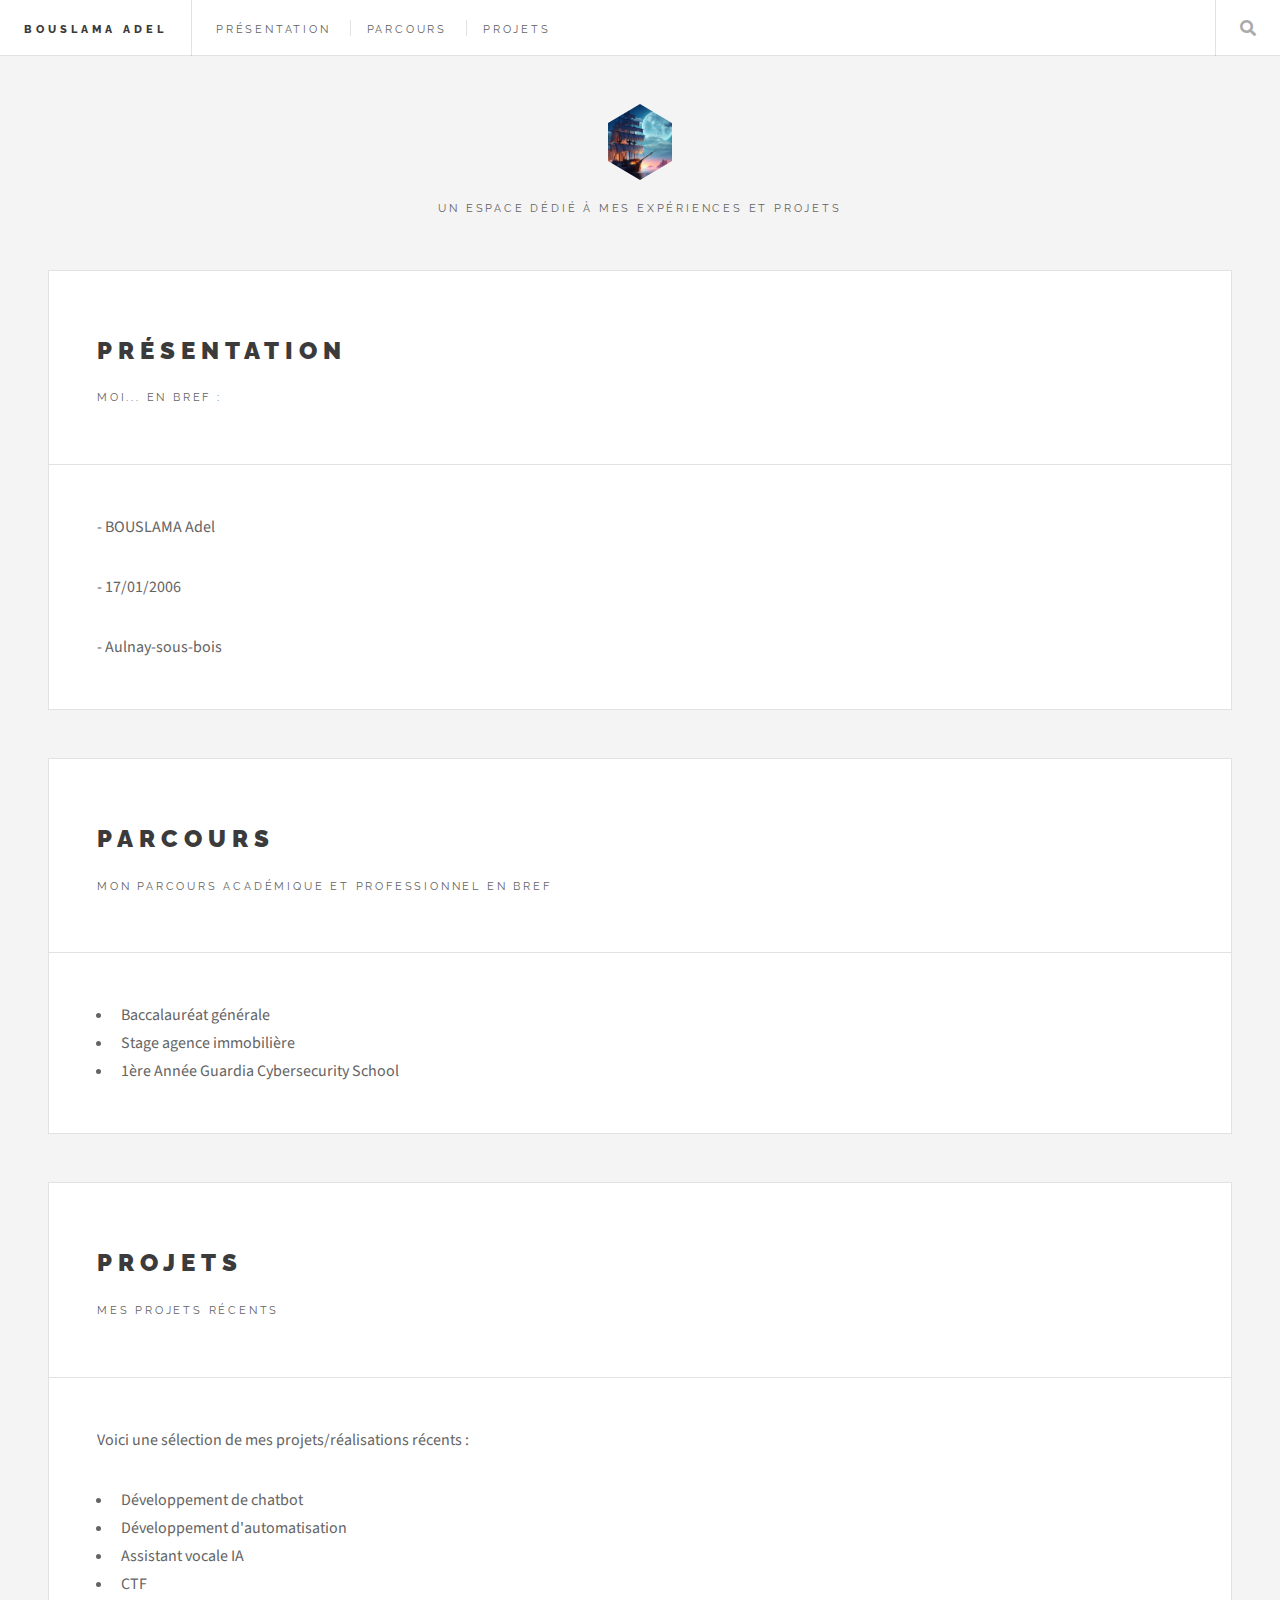
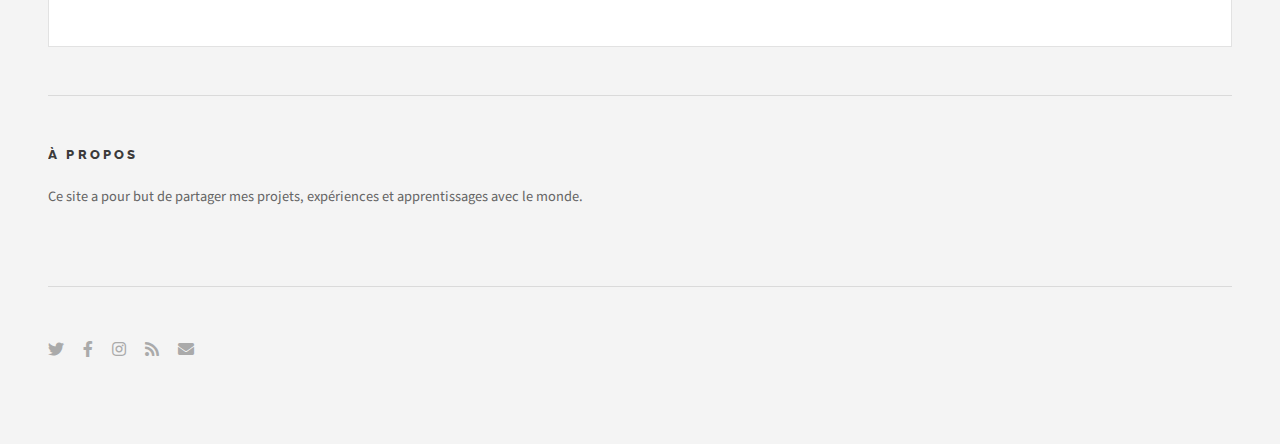
<file: index.html>
<!DOCTYPE HTML>
<html>
	<head>
		<title>Mon site personnel</title>
		<meta charset="utf-8" />
		<meta name="viewport" content="width=device-width, initial-scale=1, user-scalable=no" />
		<link rel="stylesheet" href="assets/css/main.css" />
	</head>
	<body class="is-preload">

		<!-- Wrapper -->
		<div id="wrapper">

			<!-- Header -->
			<header id="header">
				<h1><a href="index.html">BOUSLAMA Adel</a></h1>
				<nav class="links">
					<ul>
						<li><a href="#presentation">Présentation</a></li>
						<li><a href="#parcours">Parcours</a></li>
						<li><a href="#projets">Projets</a></li>
					</ul>
				</nav>
				<nav class="main">
					<ul>
						<li class="search">
							<a class="fa-search" href="#search">Search</a>
							<form id="search" method="get" action="#">
								<input type="text" name="query" placeholder="Search" />
							</form>
						</li>
					</ul>
				</nav>
			</header>

			
			<section id="menu">
				
			</section>

			<!-- Main Content -->
			<div id="main">

				<!-- Présentation Section -->
				<section id="presentation">
					<article class="post">
						<header>
							<div class="title">
								<h2><a href="présentation_page.html">Présentation</a></h2>
								<p>Moi... en bref : </p>
                                <!--
                                image
                                -->
							</div>
						</header>
						<p>- BOUSLAMA Adel</p>
						<p>- 17/01/2006</p>
						<p>- Aulnay-sous-bois</p>
					</article>
				</section>

				<!-- Parcours Section -->
				<section id="parcours">
					<article class="post">
						<header>
							<div class="title">
								<h2><a href="parcours_page.html">Parcours</a></h2>
								<p>Mon parcours académique et professionnel en bref</p>
							</div>
						</header>
						<p></p>
						<ul>
							<li>Baccalauréat générale</li>
							<li>Stage agence immobilière</li>
							<li>1ère Année Guardia Cybersecurity School</li>
						</ul>
					</article>
				</section>

				<!-- Projets Section -->
				<section id="projets">
					<article class="post">
						<header>
							<div class="title">
								<h2><a href="projet_page.html">Projets</a></h2>
								<p>Mes projets récents</p>
							</div>
						</header>
						<p>Voici une sélection de mes projets/réalisations récents :</p>
						<ul>
						
							<li>Développement de chatbot</li>
							<li>Développement d'automatisation</li>
							<li>Assistant vocale IA</li>
							<li>CTF</li>
							
							</li>
						</ul>
					</article>
				</section>

			</div>

			<!-- Sidebar -->
			<section id="sidebar">

				<!-- Intro -->
				<section id="intro">
					<a href="#" class="logo"><img src="images/digital-art-moon-boat.jpg" alt="" /></a>
					<header>
						
						<p>Un espace dédié à mes expériences et projets</p>
					</header>
				</section>

				<!-- About Section -->
				<section class="blurb">
					<h2>À propos</h2>
					<p> Ce site a pour but de partager mes projets, expériences et apprentissages avec le monde.</p>
					<ul class="actions">
						
					</ul>
				</section>

				<!-- Footer -->
				<section id="footer">
					<ul class="icons">
						<li><a href="#" class="icon brands fa-twitter"><span class="label">Twitter</span></a></li>
						<li><a href="#" class="icon brands fa-facebook-f"><span class="label">Facebook</span></a></li>
						<li><a href="#" class="icon brands fa-instagram"><span class="label">Instagram</span></a></li>
						<li><a href="#" class="icon solid fa-rss"><span class="label">RSS</span></a></li>
						<li><a href="#" class="icon solid fa-envelope"><span class="label">Email</span></a></li>
					</ul>
				</section>

			</section>

		</div>

		<!-- Scripts -->
		<script src="assets/js/jquery.min.js"></script>
		<script src="assets/js/browser.min.js"></script>
		<script src="assets/js/breakpoints.min.js"></script>
		<script src="assets/js/util.js"></script>
		<script src="assets/js/main.js"></script>

	</body>
</html>
</file>
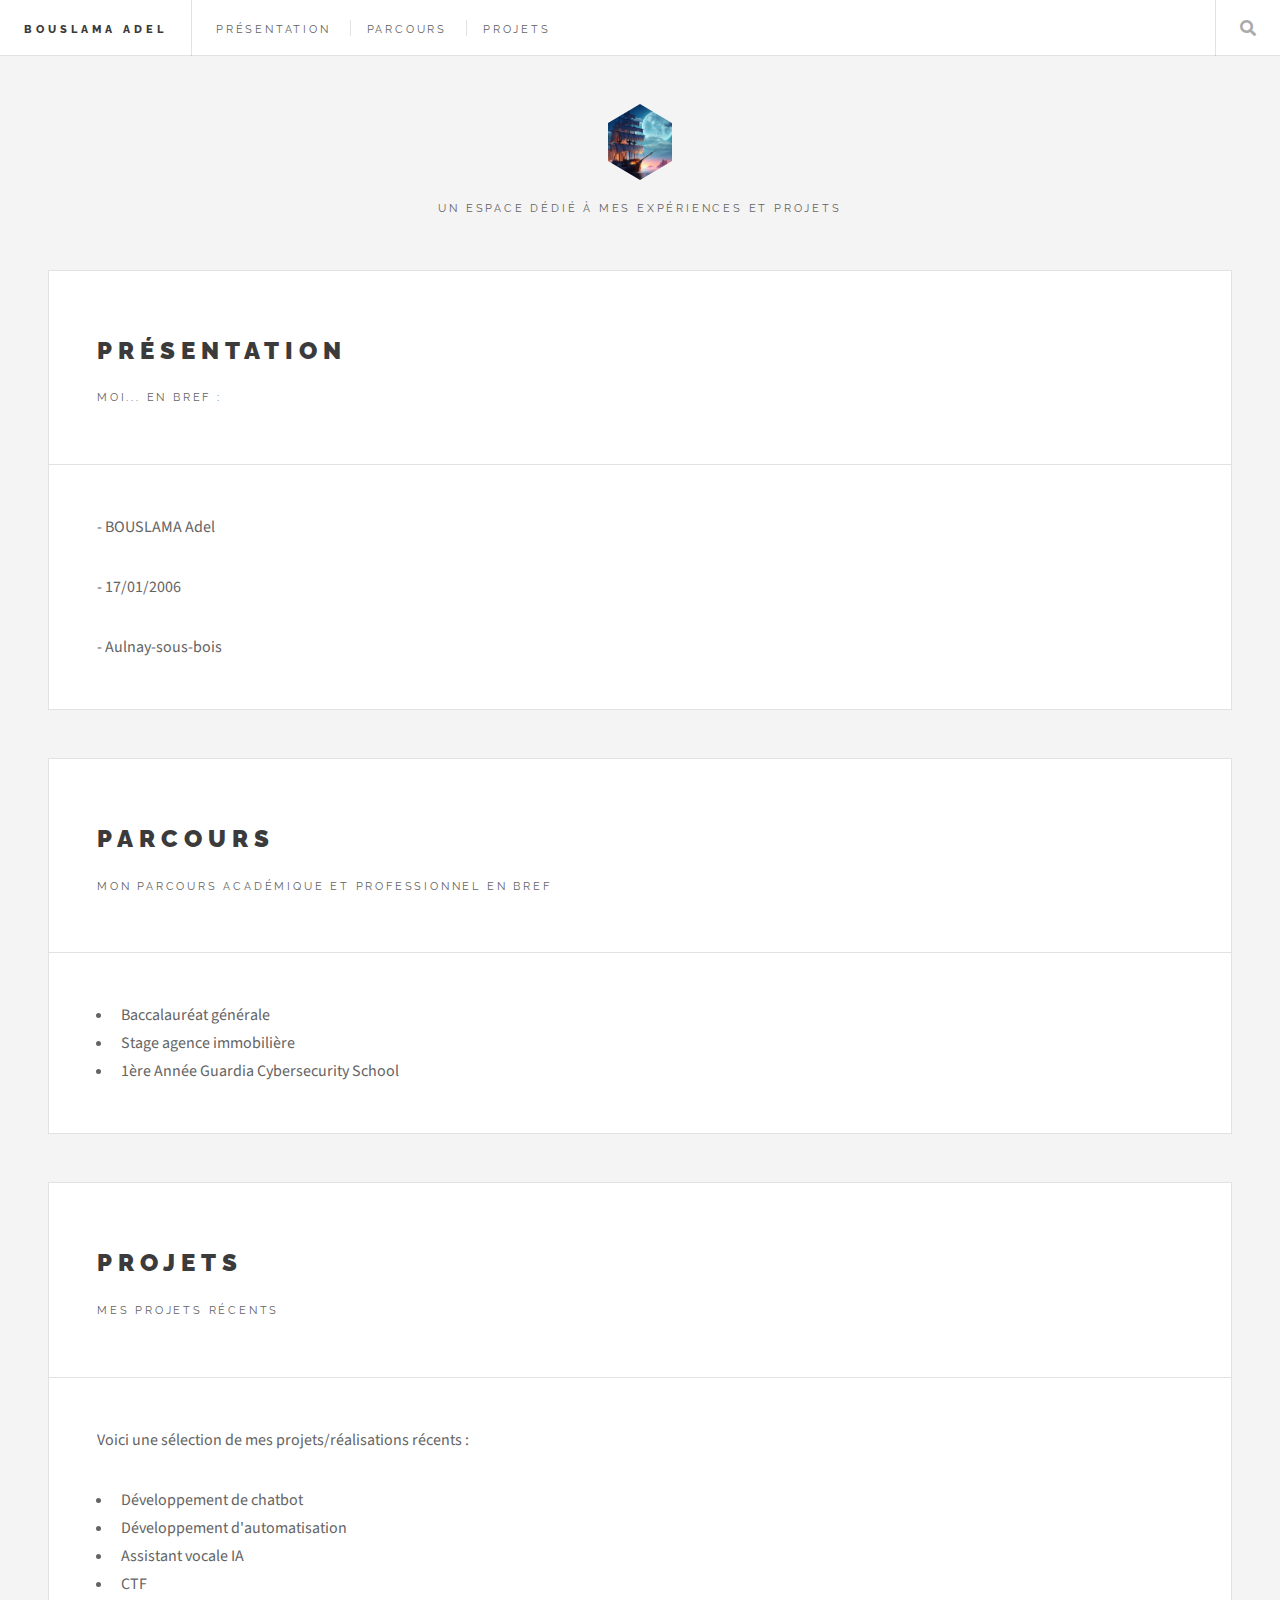
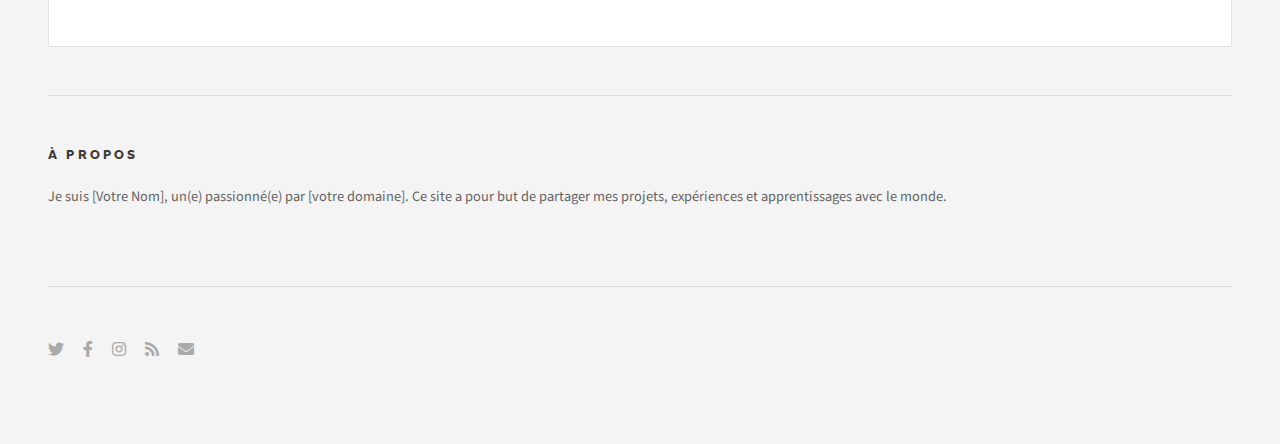
<file: acceuil.html>
<!DOCTYPE HTML>
<html>
	<head>
		<title>Mon site personnel</title>
		<meta charset="utf-8" />
		<meta name="viewport" content="width=device-width, initial-scale=1, user-scalable=no" />
		<link rel="stylesheet" href="assets/css/main.css" />
	</head>
	<body class="is-preload">

		<!-- Wrapper -->
		<div id="wrapper">

			<!-- Header -->
			<header id="header">
				<h1><a href="index.html">BOUSLAMA Adel</a></h1>
				<nav class="links">
					<ul>
						<li><a href="#presentation">Présentation</a></li>
						<li><a href="#parcours">Parcours</a></li>
						<li><a href="#projets">Projets</a></li>
					</ul>
				</nav>
				<nav class="main">
					<ul>
						<li class="search">
							<a class="fa-search" href="#search">Search</a>
							<form id="search" method="get" action="#">
								<input type="text" name="query" placeholder="Search" />
							</form>
						</li>
					</ul>
				</nav>
			</header>

			
			<section id="menu">
				
			</section>

			<!-- Main Content -->
			<div id="main">

				<!-- Présentation Section -->
				<section id="presentation">
					<article class="post">
						<header>
							<div class="title">
								<h2><a href="présentation_page.html">Présentation</a></h2>
								<p>Moi... en bref : </p>
                                <!--
                                image
                                -->
							</div>
						</header>
						<p>- BOUSLAMA Adel</p>
						<p>- 17/01/2006</p>
						<p>- Aulnay-sous-bois</p>
					</article>
				</section>

				<!-- Parcours Section -->
				<section id="parcours">
					<article class="post">
						<header>
							<div class="title">
								<h2><a href="parcours_page.html">Parcours</a></h2>
								<p>Mon parcours académique et professionnel en bref</p>
							</div>
						</header>
						<p></p>
						<ul>
							<li>Baccalauréat générale</li>
							<li>Stage agence immobilière</li>
							<li>1ère Année Guardia Cybersecurity School</li>
						</ul>
					</article>
				</section>

				<!-- Projets Section -->
				<section id="projets">
					<article class="post">
						<header>
							<div class="title">
								<h2><a href="projet_page.html">Projets</a></h2>
								<p>Mes projets récents</p>
							</div>
						</header>
						<p>Voici une sélection de mes projets/réalisations récents :</p>
						<ul>
						
							<li>Développement de chatbot</li>
							<li>Développement d'automatisation</li>
							<li>Assistant vocale IA</li>
							<li>CTF</li>
							
							</li>
						</ul>
					</article>
				</section>

			</div>

			<!-- Sidebar -->
			<section id="sidebar">

				<!-- Intro -->
				<section id="intro">
					<a href="#" class="logo"><img src="images/digital-art-moon-boat.jpg" alt="" /></a>
					<header>
						
						<p>Un espace dédié à mes expériences et projets</p>
					</header>
				</section>

				<!-- About Section -->
				<section class="blurb">
					<h2>À propos</h2>
					<p>Je suis [Votre Nom], un(e) passionné(e) par [votre domaine]. Ce site a pour but de partager mes projets, expériences et apprentissages avec le monde.</p>
					<ul class="actions">
						
					</ul>
				</section>

				<!-- Footer -->
				<section id="footer">
					<ul class="icons">
						<li><a href="#" class="icon brands fa-twitter"><span class="label">Twitter</span></a></li>
						<li><a href="#" class="icon brands fa-facebook-f"><span class="label">Facebook</span></a></li>
						<li><a href="#" class="icon brands fa-instagram"><span class="label">Instagram</span></a></li>
						<li><a href="#" class="icon solid fa-rss"><span class="label">RSS</span></a></li>
						<li><a href="#" class="icon solid fa-envelope"><span class="label">Email</span></a></li>
					</ul>
				</section>

			</section>

		</div>

		<!-- Scripts -->
		<script src="assets/js/jquery.min.js"></script>
		<script src="assets/js/browser.min.js"></script>
		<script src="assets/js/breakpoints.min.js"></script>
		<script src="assets/js/util.js"></script>
		<script src="assets/js/main.js"></script>

	</body>
</html>
</file>
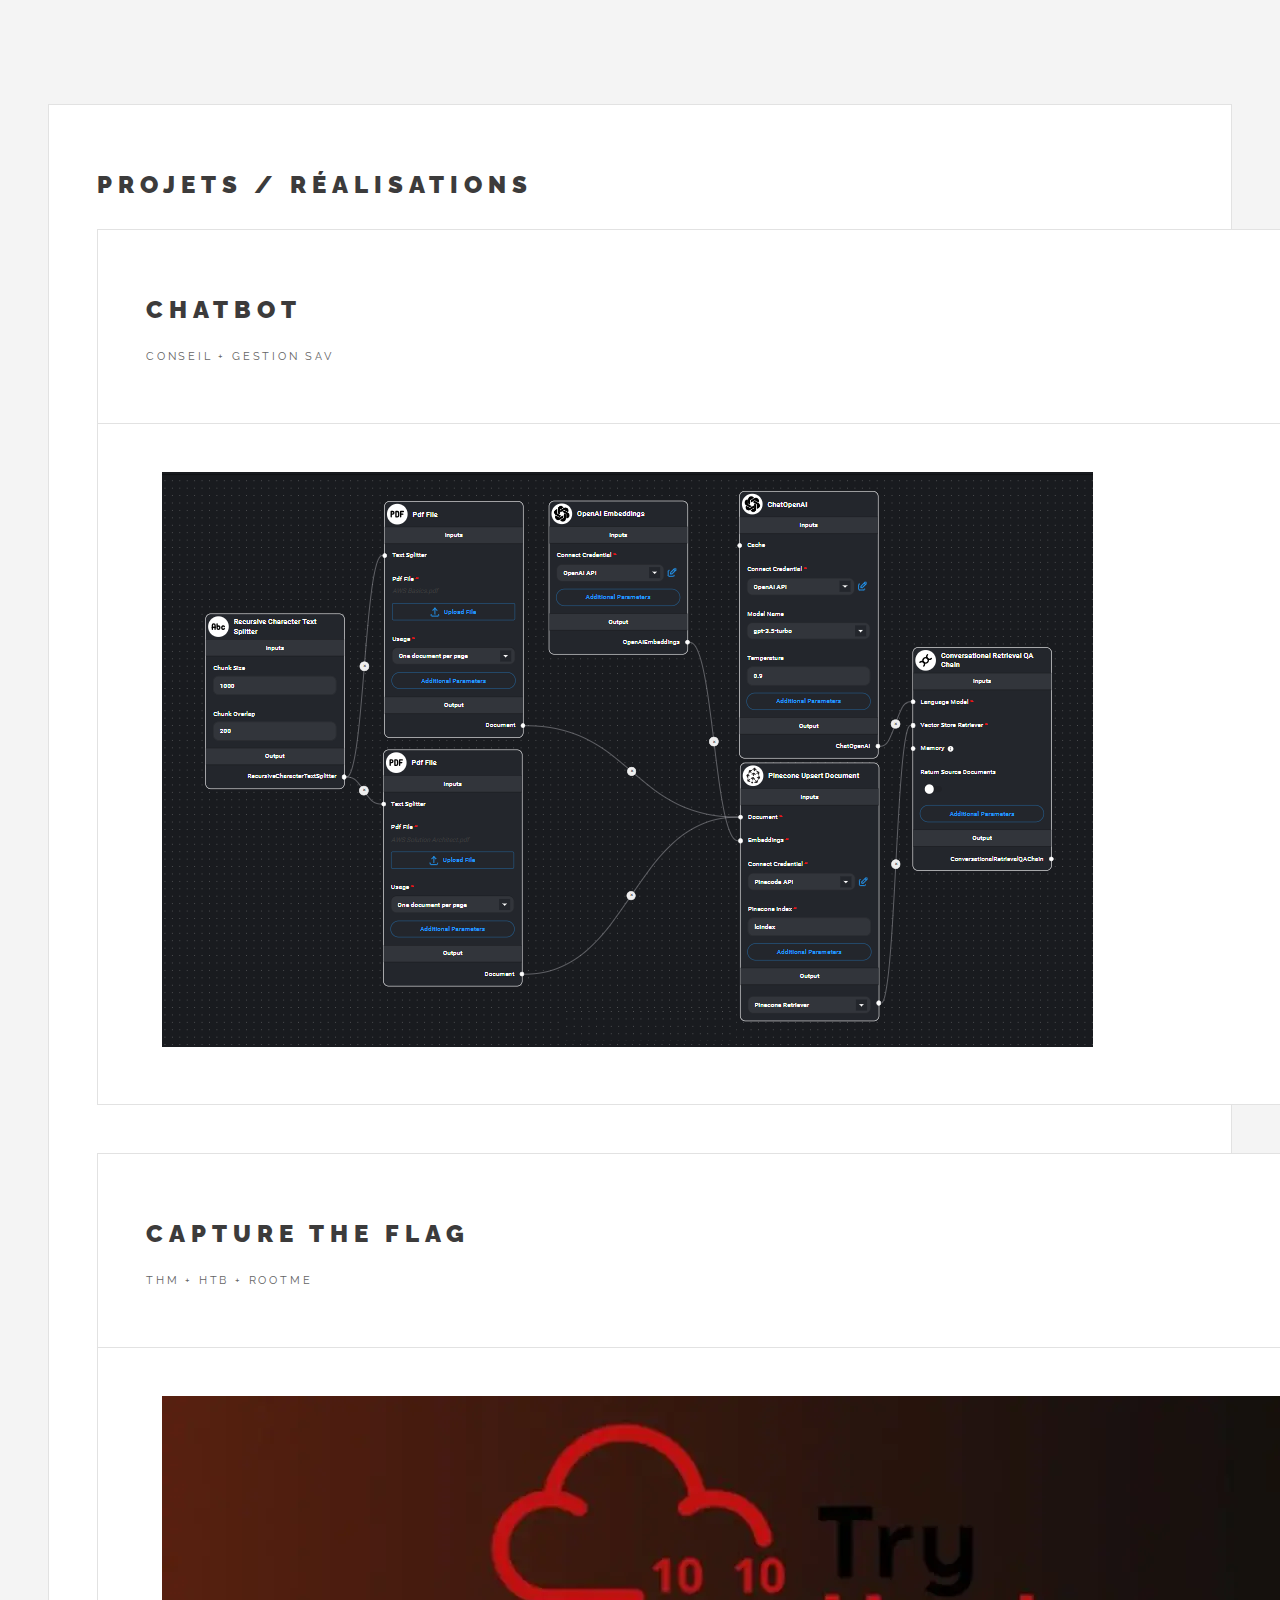
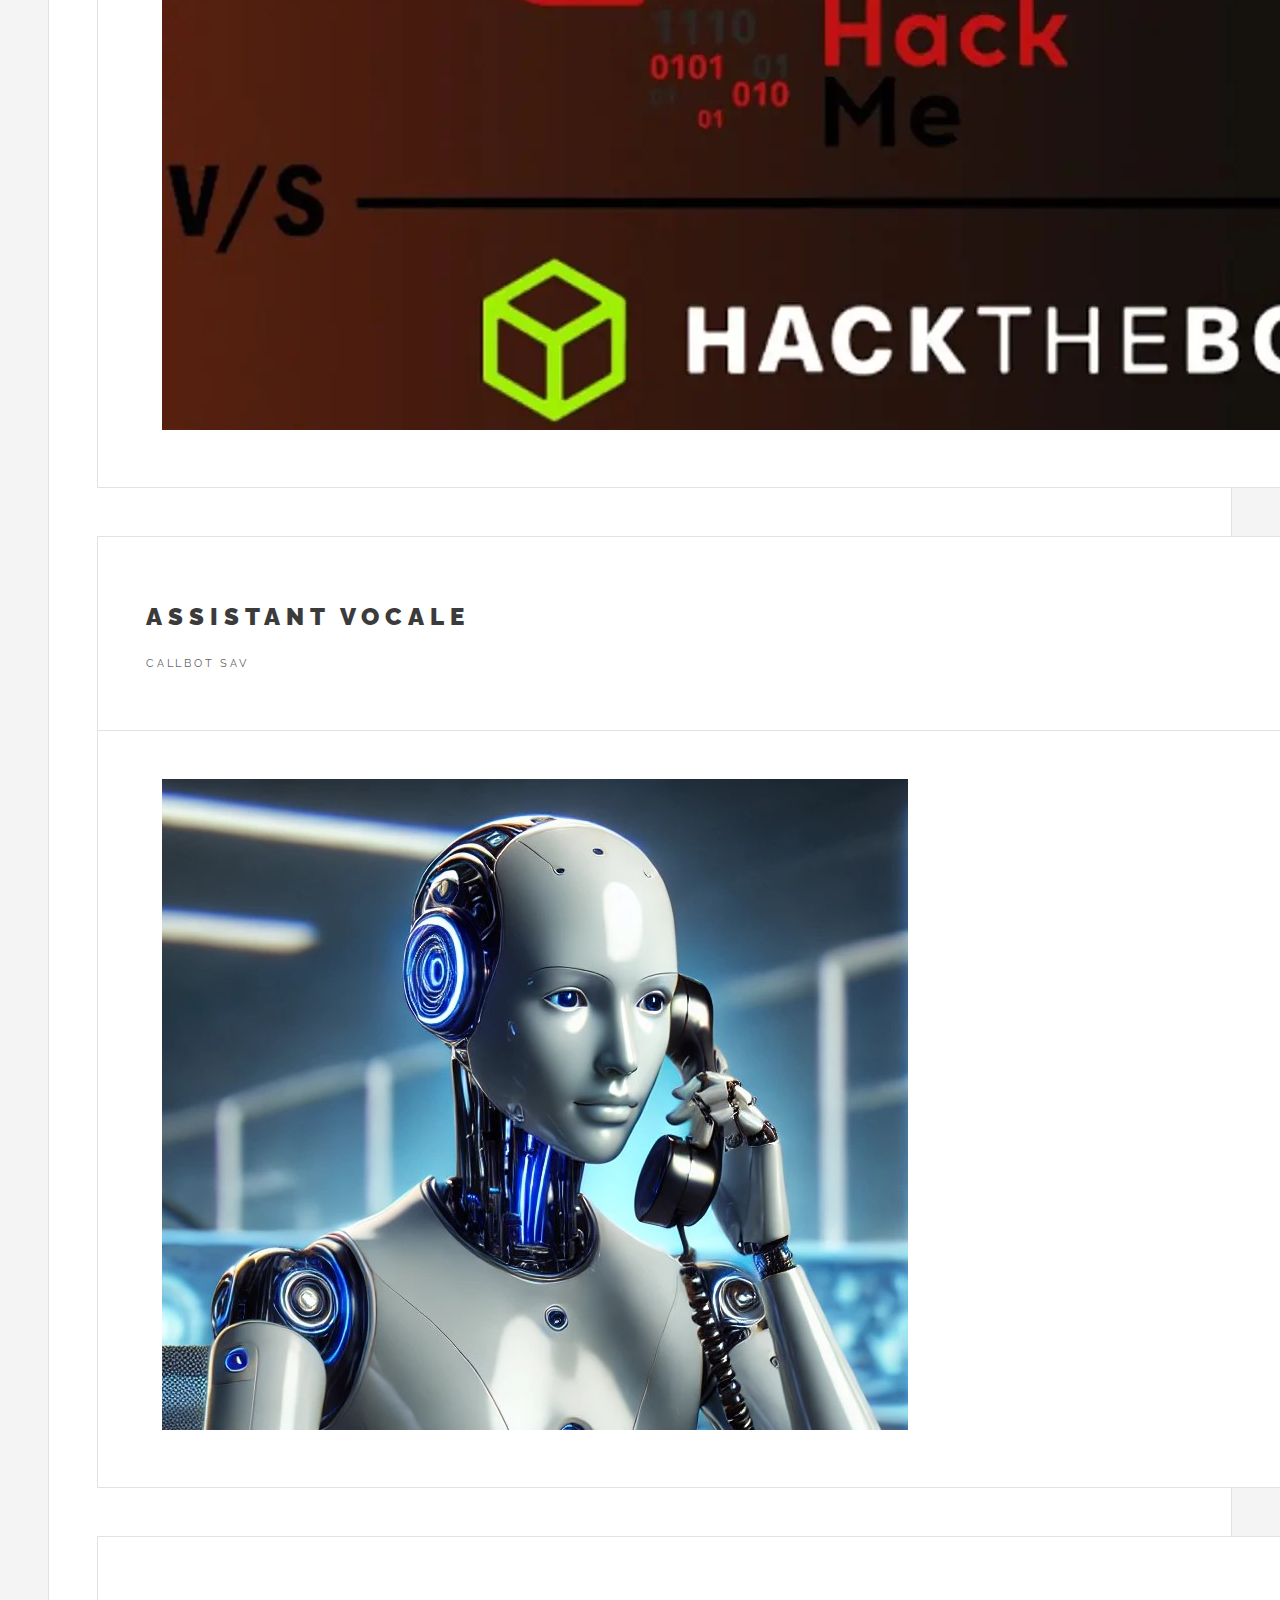
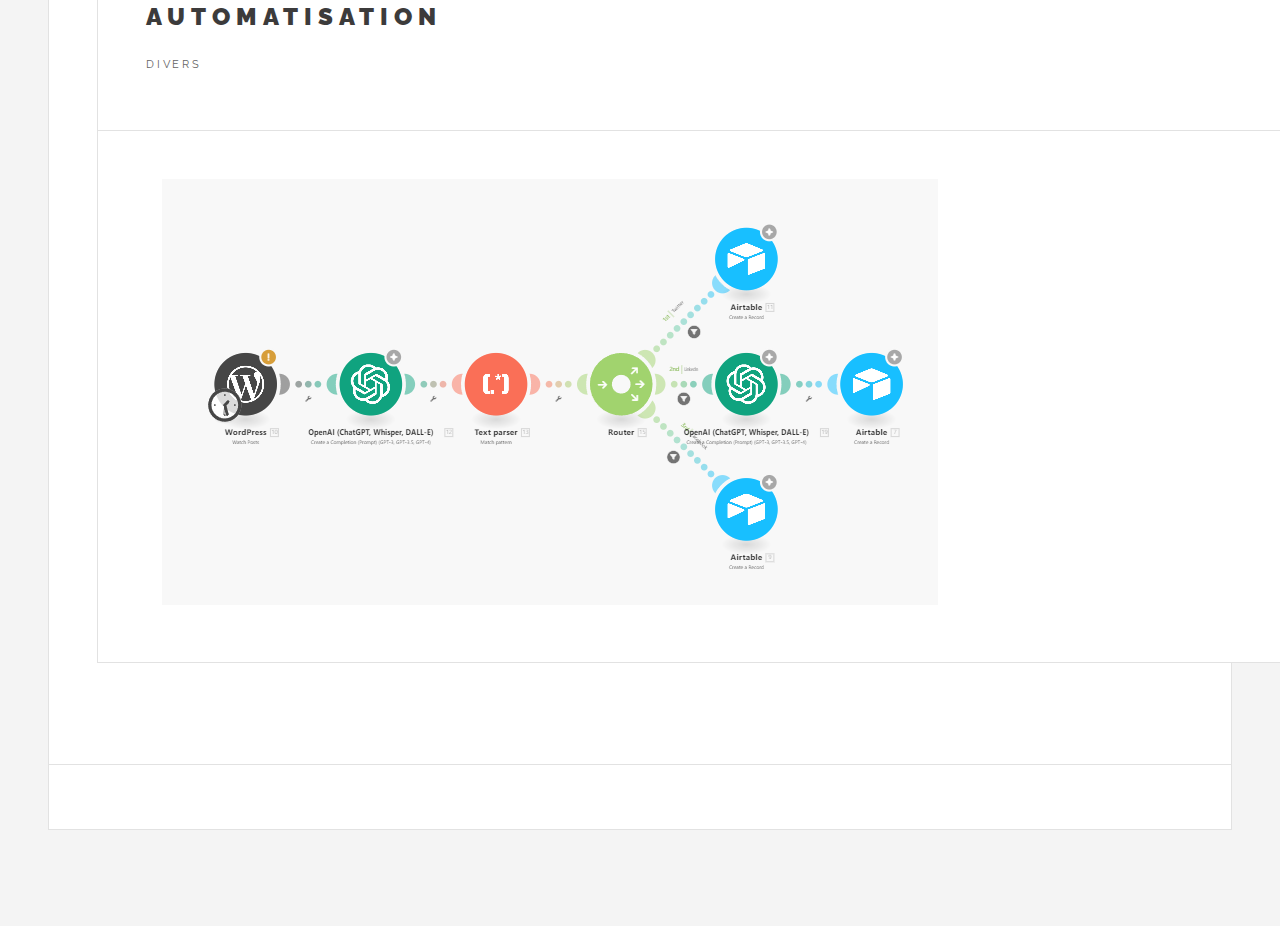
<file: projet_page.html>
<!DOCTYPE HTML>

<html>
	<head>
		<title>Single - Future Imperfect by HTML5 UP</title>
		<meta charset="utf-8" />
		<meta name="viewport" content="width=device-width, initial-scale=1, user-scalable=no" />
		<link rel="stylesheet" href="assets/css/main.css" />
	</head>
	<body class="single is-preload">

		<!-- Wrapper -->
			<div id="wrapper">

				<!-- Main -->
					<div id="main">

						<!-- Post -->
							<article class="post">
								<header>
									<div class="title">
										<h2><a href="#">Projets / Réalisations</a></h2>
										
										<section id="Chatbot">
											<article class="post">
												<header>
													<div class="title">
														<h2>Chatbot</h2>
														<p>Conseil + gestion SAV</p>
													
		
													</div>
												</header>
												
												<ul>
													<img src="images/chatbot.png">
												
													
												</ul>
											</article>
										</section>
										<section id="CTF">
											<article class="post">
												<header>
													<div class="title">
														<h2>Capture the Flag</h2>
														<p>THM + HTB + RootMe</p>
													
		
													</div>
												</header>
												
												<ul>
													<img src="images/ctf.jpg">
												
													
												</ul>
											</article>
										</section>
										<section id="VOC">
											<article class="post">
												<header>
													<div class="title">
														<h2>Assistant vocale</h2>
														<p>CallBot SAV</p>
													
		
													</div>
												</header>
												
												<ul>
													<img src="images/VOC.jpg">
												
													
												</ul>
											</article>
										</section>
										<section id="Automatisation">
											<article class="post">
												<header>
													<div class="title">
														<h2>Automatisation</h2>
														<p>Divers</p>
													
		
													</div>
												</header>
												
												<ul>
													<img src="images/make.png">
												
													
												</ul>
											</article>
										</section>
										

		<!-- Scripts -->
			<script src="assets/js/jquery.min.js"></script>
			<script src="assets/js/browser.min.js"></script>
			<script src="assets/js/breakpoints.min.js"></script>
			<script src="assets/js/util.js"></script>
			<script src="assets/js/main.js"></script>

	</body>
</html>
</file>
<file: assets/css/main.css>
@import url(fontawesome-all.min.css);
@import url("https://fonts.googleapis.com/css?family=Source+Sans+Pro:400,700|Raleway:400,800,900");

/*
	Future Imperfect by HTML5 UP
	html5up.net | @ajlkn
	Free for personal and commercial use under the CCA 3.0 license (html5up.net/license)
*/

html, body, div, span, applet, object,
iframe, h1, h2, h3, h4, h5, h6, p, blockquote,
pre, a, abbr, acronym, address, big, cite,
code, del, dfn, em, img, ins, kbd, q, s, samp,
small, strike, strong, sub, sup, tt, var, b,
u, i, center, dl, dt, dd, ol, ul, li, fieldset,
form, label, legend, table, caption, tbody,
tfoot, thead, tr, th, td, article, aside,
canvas, details, embed, figure, figcaption,
footer, header, hgroup, menu, nav, output, ruby,
section, summary, time, mark, audio, video {
	margin: 0;
	padding: 0;
	border: 0;
	font-size: 100%;
	font: inherit;
	vertical-align: baseline;}

article, aside, details, figcaption, figure,
footer, header, hgroup, menu, nav, section {
	display: block;}

body {
	line-height: 1;
}

ol, ul {
	list-style: none;
}

blockquote, q {
	quotes: none;
}

	blockquote:before, blockquote:after, q:before, q:after {
		content: '';
		content: none;
	}

table {
	border-collapse: collapse;
	border-spacing: 0;
}

body {
	-webkit-text-size-adjust: none;
}

mark {
	background-color: transparent;
	color: inherit;
}

input::-moz-focus-inner {
	border: 0;
	padding: 0;
}

input, select, textarea {
	-moz-appearance: none;
	-webkit-appearance: none;
	-ms-appearance: none;
	appearance: none;
}

/* Basic */

	@-ms-viewport {
		width: device-width;
	}

	body {
		-ms-overflow-style: scrollbar;
	}

	@media screen and (max-width: 480px) {

		html, body {
			min-width: 320px;
		}

	}

	html {
		box-sizing: border-box;
	}

	*, *:before, *:after {
		box-sizing: inherit;
	}

	body {
		background: #f4f4f4;
	}

		body.is-preload *, body.is-preload *:before, body.is-preload *:after {
			-moz-animation: none !important;
			-webkit-animation: none !important;
			-ms-animation: none !important;
			animation: none !important;
			-moz-transition: none !important;
			-webkit-transition: none !important;
			-ms-transition: none !important;
			transition: none !important;
		}

/* Type */

	body, input, select, textarea {
		color: #646464;
		font-family: "Source Sans Pro", Helvetica, sans-serif;
		font-size: 14pt;
		font-weight: 400;
		line-height: 1.75;
	}

		@media screen and (max-width: 1680px) {

			body, input, select, textarea {
				font-size: 12pt;
			}

		}

		@media screen and (max-width: 1280px) {

			body, input, select, textarea {
				font-size: 12pt;
			}

		}

		@media screen and (max-width: 980px) {

			body, input, select, textarea {
				font-size: 12pt;
			}

		}

		@media screen and (max-width: 736px) {

			body, input, select, textarea {
				font-size: 12pt;
			}

		}

		@media screen and (max-width: 480px) {

			body, input, select, textarea {
				font-size: 12pt;
			}

		}

	a {
		-moz-transition: color 0.2s ease, border-bottom-color 0.2s ease;
		-webkit-transition: color 0.2s ease, border-bottom-color 0.2s ease;
		-ms-transition: color 0.2s ease, border-bottom-color 0.2s ease;
		transition: color 0.2s ease, border-bottom-color 0.2s ease;
		border-bottom: dotted 1px rgba(160, 160, 160, 0.65);
		color: inherit;
		text-decoration: none;
	}

		a:before {
			-moz-transition: color 0.2s ease;
			-webkit-transition: color 0.2s ease;
			-ms-transition: color 0.2s ease;
			transition: color 0.2s ease;
		}

		a:hover {
			border-bottom-color: transparent;
			color: #2ebaae !important;
		}

			a:hover:before {
				color: #2ebaae !important;
			}

	strong, b {
		color: #3c3b3b;
		font-weight: 700;
	}

	em, i {
		font-style: italic;
	}

	p {
		margin: 0 0 2em 0;
	}

	h1, h2, h3, h4, h5, h6 {
		color: #3c3b3b;
		font-family: "Raleway", Helvetica, sans-serif;
		font-weight: 800;
		letter-spacing: 0.25em;
		line-height: 1.65;
		margin: 0 0 1em 0;
		text-transform: uppercase;
	}

		h1 a, h2 a, h3 a, h4 a, h5 a, h6 a {
			color: inherit;
			border-bottom: 0;
		}

	h2 {
		font-size: 1.1em;
	}

	h3 {
		font-size: 0.9em;
	}

	h4 {
		font-size: 0.7em;
	}

	h5 {
		font-size: 0.7em;
	}

	h6 {
		font-size: 0.7em;
	}

	sub {
		font-size: 0.8em;
		position: relative;
		top: 0.5em;
	}

	sup {
		font-size: 0.8em;
		position: relative;
		top: -0.5em;
	}

	blockquote {
		border-left: solid 4px rgba(160, 160, 160, 0.3);
		font-style: italic;
		margin: 0 0 2em 0;
		padding: 0.5em 0 0.5em 2em;
	}

	code {
		background: rgba(160, 160, 160, 0.075);
		border: solid 1px rgba(160, 160, 160, 0.3);
		font-family: "Courier New", monospace;
		font-size: 0.9em;
		margin: 0 0.25em;
		padding: 0.25em 0.65em;
	}

	pre {
		-webkit-overflow-scrolling: touch;
		font-family: "Courier New", monospace;
		font-size: 0.9em;
		margin: 0 0 2em 0;
	}

		pre code {
			display: block;
			line-height: 1.75em;
			padding: 1em 1.5em;
			overflow-x: auto;
		}

	hr {
		border: 0;
		border-bottom: solid 1px rgba(160, 160, 160, 0.3);
		margin: 2em 0;
	}

		hr.major {
			margin: 3em 0;
		}

	.align-left {
		text-align: left;
	}

	.align-center {
		text-align: center;
	}

	.align-right {
		text-align: right;
	}

/* Row */

	.row {
		display: flex;
		flex-wrap: wrap;
		box-sizing: border-box;
		align-items: stretch;
	}

		.row > * {
			box-sizing: border-box;
		}

		.row.gtr-uniform > * > :last-child {
			margin-bottom: 0;
		}

		.row.aln-left {
			justify-content: flex-start;
		}

		.row.aln-center {
			justify-content: center;
		}

		.row.aln-right {
			justify-content: flex-end;
		}

		.row.aln-top {
			align-items: flex-start;
		}

		.row.aln-middle {
			align-items: center;
		}

		.row.aln-bottom {
			align-items: flex-end;
		}

		.row > .imp {
			order: -1;
		}

		.row > .col-1 {
			width: 8.33333%;
		}

		.row > .off-1 {
			margin-left: 8.33333%;
		}

		.row > .col-2 {
			width: 16.66667%;
		}

		.row > .off-2 {
			margin-left: 16.66667%;
		}

		.row > .col-3 {
			width: 25%;
		}

		.row > .off-3 {
			margin-left: 25%;
		}

		.row > .col-4 {
			width: 33.33333%;
		}

		.row > .off-4 {
			margin-left: 33.33333%;
		}

		.row > .col-5 {
			width: 41.66667%;
		}

		.row > .off-5 {
			margin-left: 41.66667%;
		}

		.row > .col-6 {
			width: 50%;
		}

		.row > .off-6 {
			margin-left: 50%;
		}

		.row > .col-7 {
			width: 58.33333%;
		}

		.row > .off-7 {
			margin-left: 58.33333%;
		}

		.row > .col-8 {
			width: 66.66667%;
		}

		.row > .off-8 {
			margin-left: 66.66667%;
		}

		.row > .col-9 {
			width: 75%;
		}

		.row > .off-9 {
			margin-left: 75%;
		}

		.row > .col-10 {
			width: 83.33333%;
		}

		.row > .off-10 {
			margin-left: 83.33333%;
		}

		.row > .col-11 {
			width: 91.66667%;
		}

		.row > .off-11 {
			margin-left: 91.66667%;
		}

		.row > .col-12 {
			width: 100%;
		}

		.row > .off-12 {
			margin-left: 100%;
		}

		.row.gtr-0 {
			margin-top: 0;
			margin-left: 0em;
		}

			.row.gtr-0 > * {
				padding: 0 0 0 0em;
			}

			.row.gtr-0.gtr-uniform {
				margin-top: 0em;
			}

				.row.gtr-0.gtr-uniform > * {
					padding-top: 0em;
				}

		.row.gtr-25 {
			margin-top: 0;
			margin-left: -0.25em;
		}

			.row.gtr-25 > * {
				padding: 0 0 0 0.25em;
			}

			.row.gtr-25.gtr-uniform {
				margin-top: -0.25em;
			}

				.row.gtr-25.gtr-uniform > * {
					padding-top: 0.25em;
				}

		.row.gtr-50 {
			margin-top: 0;
			margin-left: -0.5em;
		}

			.row.gtr-50 > * {
				padding: 0 0 0 0.5em;
			}

			.row.gtr-50.gtr-uniform {
				margin-top: -0.5em;
			}

				.row.gtr-50.gtr-uniform > * {
					padding-top: 0.5em;
				}

		.row {
			margin-top: 0;
			margin-left: -1em;
		}

			.row > * {
				padding: 0 0 0 1em;
			}

			.row.gtr-uniform {
				margin-top: -1em;
			}

				.row.gtr-uniform > * {
					padding-top: 1em;
				}

		.row.gtr-150 {
			margin-top: 0;
			margin-left: -1.5em;
		}

			.row.gtr-150 > * {
				padding: 0 0 0 1.5em;
			}

			.row.gtr-150.gtr-uniform {
				margin-top: -1.5em;
			}

				.row.gtr-150.gtr-uniform > * {
					padding-top: 1.5em;
				}

		.row.gtr-200 {
			margin-top: 0;
			margin-left: -2em;
		}

			.row.gtr-200 > * {
				padding: 0 0 0 2em;
			}

			.row.gtr-200.gtr-uniform {
				margin-top: -2em;
			}

				.row.gtr-200.gtr-uniform > * {
					padding-top: 2em;
				}

		@media screen and (max-width: 1680px) {

			.row {
				display: flex;
				flex-wrap: wrap;
				box-sizing: border-box;
				align-items: stretch;
			}

				.row > * {
					box-sizing: border-box;
				}

				.row.gtr-uniform > * > :last-child {
					margin-bottom: 0;
				}

				.row.aln-left {
					justify-content: flex-start;
				}

				.row.aln-center {
					justify-content: center;
				}

				.row.aln-right {
					justify-content: flex-end;
				}

				.row.aln-top {
					align-items: flex-start;
				}

				.row.aln-middle {
					align-items: center;
				}

				.row.aln-bottom {
					align-items: flex-end;
				}

				.row > .imp-xlarge {
					order: -1;
				}

				.row > .col-1-xlarge {
					width: 8.33333%;
				}

				.row > .off-1-xlarge {
					margin-left: 8.33333%;
				}

				.row > .col-2-xlarge {
					width: 16.66667%;
				}

				.row > .off-2-xlarge {
					margin-left: 16.66667%;
				}

				.row > .col-3-xlarge {
					width: 25%;
				}

				.row > .off-3-xlarge {
					margin-left: 25%;
				}

				.row > .col-4-xlarge {
					width: 33.33333%;
				}

				.row > .off-4-xlarge {
					margin-left: 33.33333%;
				}

				.row > .col-5-xlarge {
					width: 41.66667%;
				}

				.row > .off-5-xlarge {
					margin-left: 41.66667%;
				}

				.row > .col-6-xlarge {
					width: 50%;
				}

				.row > .off-6-xlarge {
					margin-left: 50%;
				}

				.row > .col-7-xlarge {
					width: 58.33333%;
				}

				.row > .off-7-xlarge {
					margin-left: 58.33333%;
				}

				.row > .col-8-xlarge {
					width: 66.66667%;
				}

				.row > .off-8-xlarge {
					margin-left: 66.66667%;
				}

				.row > .col-9-xlarge {
					width: 75%;
				}

				.row > .off-9-xlarge {
					margin-left: 75%;
				}

				.row > .col-10-xlarge {
					width: 83.33333%;
				}

				.row > .off-10-xlarge {
					margin-left: 83.33333%;
				}

				.row > .col-11-xlarge {
					width: 91.66667%;
				}

				.row > .off-11-xlarge {
					margin-left: 91.66667%;
				}

				.row > .col-12-xlarge {
					width: 100%;
				}

				.row > .off-12-xlarge {
					margin-left: 100%;
				}

				.row.gtr-0 {
					margin-top: 0;
					margin-left: 0em;
				}

					.row.gtr-0 > * {
						padding: 0 0 0 0em;
					}

					.row.gtr-0.gtr-uniform {
						margin-top: 0em;
					}

						.row.gtr-0.gtr-uniform > * {
							padding-top: 0em;
						}

				.row.gtr-25 {
					margin-top: 0;
					margin-left: -0.25em;
				}

					.row.gtr-25 > * {
						padding: 0 0 0 0.25em;
					}

					.row.gtr-25.gtr-uniform {
						margin-top: -0.25em;
					}

						.row.gtr-25.gtr-uniform > * {
							padding-top: 0.25em;
						}

				.row.gtr-50 {
					margin-top: 0;
					margin-left: -0.5em;
				}

					.row.gtr-50 > * {
						padding: 0 0 0 0.5em;
					}

					.row.gtr-50.gtr-uniform {
						margin-top: -0.5em;
					}

						.row.gtr-50.gtr-uniform > * {
							padding-top: 0.5em;
						}

				.row {
					margin-top: 0;
					margin-left: -1em;
				}

					.row > * {
						padding: 0 0 0 1em;
					}

					.row.gtr-uniform {
						margin-top: -1em;
					}

						.row.gtr-uniform > * {
							padding-top: 1em;
						}

				.row.gtr-150 {
					margin-top: 0;
					margin-left: -1.5em;
				}

					.row.gtr-150 > * {
						padding: 0 0 0 1.5em;
					}

					.row.gtr-150.gtr-uniform {
						margin-top: -1.5em;
					}

						.row.gtr-150.gtr-uniform > * {
							padding-top: 1.5em;
						}

				.row.gtr-200 {
					margin-top: 0;
					margin-left: -2em;
				}

					.row.gtr-200 > * {
						padding: 0 0 0 2em;
					}

					.row.gtr-200.gtr-uniform {
						margin-top: -2em;
					}

						.row.gtr-200.gtr-uniform > * {
							padding-top: 2em;
						}

		}

		@media screen and (max-width: 1280px) {

			.row {
				display: flex;
				flex-wrap: wrap;
				box-sizing: border-box;
				align-items: stretch;
			}

				.row > * {
					box-sizing: border-box;
				}

				.row.gtr-uniform > * > :last-child {
					margin-bottom: 0;
				}

				.row.aln-left {
					justify-content: flex-start;
				}

				.row.aln-center {
					justify-content: center;
				}

				.row.aln-right {
					justify-content: flex-end;
				}

				.row.aln-top {
					align-items: flex-start;
				}

				.row.aln-middle {
					align-items: center;
				}

				.row.aln-bottom {
					align-items: flex-end;
				}

				.row > .imp-large {
					order: -1;
				}

				.row > .col-1-large {
					width: 8.33333%;
				}

				.row > .off-1-large {
					margin-left: 8.33333%;
				}

				.row > .col-2-large {
					width: 16.66667%;
				}

				.row > .off-2-large {
					margin-left: 16.66667%;
				}

				.row > .col-3-large {
					width: 25%;
				}

				.row > .off-3-large {
					margin-left: 25%;
				}

				.row > .col-4-large {
					width: 33.33333%;
				}

				.row > .off-4-large {
					margin-left: 33.33333%;
				}

				.row > .col-5-large {
					width: 41.66667%;
				}

				.row > .off-5-large {
					margin-left: 41.66667%;
				}

				.row > .col-6-large {
					width: 50%;
				}

				.row > .off-6-large {
					margin-left: 50%;
				}

				.row > .col-7-large {
					width: 58.33333%;
				}

				.row > .off-7-large {
					margin-left: 58.33333%;
				}

				.row > .col-8-large {
					width: 66.66667%;
				}

				.row > .off-8-large {
					margin-left: 66.66667%;
				}

				.row > .col-9-large {
					width: 75%;
				}

				.row > .off-9-large {
					margin-left: 75%;
				}

				.row > .col-10-large {
					width: 83.33333%;
				}

				.row > .off-10-large {
					margin-left: 83.33333%;
				}

				.row > .col-11-large {
					width: 91.66667%;
				}

				.row > .off-11-large {
					margin-left: 91.66667%;
				}

				.row > .col-12-large {
					width: 100%;
				}

				.row > .off-12-large {
					margin-left: 100%;
				}

				.row.gtr-0 {
					margin-top: 0;
					margin-left: 0em;
				}

					.row.gtr-0 > * {
						padding: 0 0 0 0em;
					}

					.row.gtr-0.gtr-uniform {
						margin-top: 0em;
					}

						.row.gtr-0.gtr-uniform > * {
							padding-top: 0em;
						}

				.row.gtr-25 {
					margin-top: 0;
					margin-left: -0.25em;
				}

					.row.gtr-25 > * {
						padding: 0 0 0 0.25em;
					}

					.row.gtr-25.gtr-uniform {
						margin-top: -0.25em;
					}

						.row.gtr-25.gtr-uniform > * {
							padding-top: 0.25em;
						}

				.row.gtr-50 {
					margin-top: 0;
					margin-left: -0.5em;
				}

					.row.gtr-50 > * {
						padding: 0 0 0 0.5em;
					}

					.row.gtr-50.gtr-uniform {
						margin-top: -0.5em;
					}

						.row.gtr-50.gtr-uniform > * {
							padding-top: 0.5em;
						}

				.row {
					margin-top: 0;
					margin-left: -1em;
				}

					.row > * {
						padding: 0 0 0 1em;
					}

					.row.gtr-uniform {
						margin-top: -1em;
					}

						.row.gtr-uniform > * {
							padding-top: 1em;
						}

				.row.gtr-150 {
					margin-top: 0;
					margin-left: -1.5em;
				}

					.row.gtr-150 > * {
						padding: 0 0 0 1.5em;
					}

					.row.gtr-150.gtr-uniform {
						margin-top: -1.5em;
					}

						.row.gtr-150.gtr-uniform > * {
							padding-top: 1.5em;
						}

				.row.gtr-200 {
					margin-top: 0;
					margin-left: -2em;
				}

					.row.gtr-200 > * {
						padding: 0 0 0 2em;
					}

					.row.gtr-200.gtr-uniform {
						margin-top: -2em;
					}

						.row.gtr-200.gtr-uniform > * {
							padding-top: 2em;
						}

		}

		@media screen and (max-width: 980px) {

			.row {
				display: flex;
				flex-wrap: wrap;
				box-sizing: border-box;
				align-items: stretch;
			}

				.row > * {
					box-sizing: border-box;
				}

				.row.gtr-uniform > * > :last-child {
					margin-bottom: 0;
				}

				.row.aln-left {
					justify-content: flex-start;
				}

				.row.aln-center {
					justify-content: center;
				}

				.row.aln-right {
					justify-content: flex-end;
				}

				.row.aln-top {
					align-items: flex-start;
				}

				.row.aln-middle {
					align-items: center;
				}

				.row.aln-bottom {
					align-items: flex-end;
				}

				.row > .imp-medium {
					order: -1;
				}

				.row > .col-1-medium {
					width: 8.33333%;
				}

				.row > .off-1-medium {
					margin-left: 8.33333%;
				}

				.row > .col-2-medium {
					width: 16.66667%;
				}

				.row > .off-2-medium {
					margin-left: 16.66667%;
				}

				.row > .col-3-medium {
					width: 25%;
				}

				.row > .off-3-medium {
					margin-left: 25%;
				}

				.row > .col-4-medium {
					width: 33.33333%;
				}

				.row > .off-4-medium {
					margin-left: 33.33333%;
				}

				.row > .col-5-medium {
					width: 41.66667%;
				}

				.row > .off-5-medium {
					margin-left: 41.66667%;
				}

				.row > .col-6-medium {
					width: 50%;
				}

				.row > .off-6-medium {
					margin-left: 50%;
				}

				.row > .col-7-medium {
					width: 58.33333%;
				}

				.row > .off-7-medium {
					margin-left: 58.33333%;
				}

				.row > .col-8-medium {
					width: 66.66667%;
				}

				.row > .off-8-medium {
					margin-left: 66.66667%;
				}

				.row > .col-9-medium {
					width: 75%;
				}

				.row > .off-9-medium {
					margin-left: 75%;
				}

				.row > .col-10-medium {
					width: 83.33333%;
				}

				.row > .off-10-medium {
					margin-left: 83.33333%;
				}

				.row > .col-11-medium {
					width: 91.66667%;
				}

				.row > .off-11-medium {
					margin-left: 91.66667%;
				}

				.row > .col-12-medium {
					width: 100%;
				}

				.row > .off-12-medium {
					margin-left: 100%;
				}

				.row.gtr-0 {
					margin-top: 0;
					margin-left: 0em;
				}

					.row.gtr-0 > * {
						padding: 0 0 0 0em;
					}

					.row.gtr-0.gtr-uniform {
						margin-top: 0em;
					}

						.row.gtr-0.gtr-uniform > * {
							padding-top: 0em;
						}

				.row.gtr-25 {
					margin-top: 0;
					margin-left: -0.25em;
				}

					.row.gtr-25 > * {
						padding: 0 0 0 0.25em;
					}

					.row.gtr-25.gtr-uniform {
						margin-top: -0.25em;
					}

						.row.gtr-25.gtr-uniform > * {
							padding-top: 0.25em;
						}

				.row.gtr-50 {
					margin-top: 0;
					margin-left: -0.5em;
				}

					.row.gtr-50 > * {
						padding: 0 0 0 0.5em;
					}

					.row.gtr-50.gtr-uniform {
						margin-top: -0.5em;
					}

						.row.gtr-50.gtr-uniform > * {
							padding-top: 0.5em;
						}

				.row {
					margin-top: 0;
					margin-left: -1em;
				}

					.row > * {
						padding: 0 0 0 1em;
					}

					.row.gtr-uniform {
						margin-top: -1em;
					}

						.row.gtr-uniform > * {
							padding-top: 1em;
						}

				.row.gtr-150 {
					margin-top: 0;
					margin-left: -1.5em;
				}

					.row.gtr-150 > * {
						padding: 0 0 0 1.5em;
					}

					.row.gtr-150.gtr-uniform {
						margin-top: -1.5em;
					}

						.row.gtr-150.gtr-uniform > * {
							padding-top: 1.5em;
						}

				.row.gtr-200 {
					margin-top: 0;
					margin-left: -2em;
				}

					.row.gtr-200 > * {
						padding: 0 0 0 2em;
					}

					.row.gtr-200.gtr-uniform {
						margin-top: -2em;
					}

						.row.gtr-200.gtr-uniform > * {
							padding-top: 2em;
						}

		}

		@media screen and (max-width: 736px) {

			.row {
				display: flex;
				flex-wrap: wrap;
				box-sizing: border-box;
				align-items: stretch;
			}

				.row > * {
					box-sizing: border-box;
				}

				.row.gtr-uniform > * > :last-child {
					margin-bottom: 0;
				}

				.row.aln-left {
					justify-content: flex-start;
				}

				.row.aln-center {
					justify-content: center;
				}

				.row.aln-right {
					justify-content: flex-end;
				}

				.row.aln-top {
					align-items: flex-start;
				}

				.row.aln-middle {
					align-items: center;
				}

				.row.aln-bottom {
					align-items: flex-end;
				}

				.row > .imp-small {
					order: -1;
				}

				.row > .col-1-small {
					width: 8.33333%;
				}

				.row > .off-1-small {
					margin-left: 8.33333%;
				}

				.row > .col-2-small {
					width: 16.66667%;
				}

				.row > .off-2-small {
					margin-left: 16.66667%;
				}

				.row > .col-3-small {
					width: 25%;
				}

				.row > .off-3-small {
					margin-left: 25%;
				}

				.row > .col-4-small {
					width: 33.33333%;
				}

				.row > .off-4-small {
					margin-left: 33.33333%;
				}

				.row > .col-5-small {
					width: 41.66667%;
				}

				.row > .off-5-small {
					margin-left: 41.66667%;
				}

				.row > .col-6-small {
					width: 50%;
				}

				.row > .off-6-small {
					margin-left: 50%;
				}

				.row > .col-7-small {
					width: 58.33333%;
				}

				.row > .off-7-small {
					margin-left: 58.33333%;
				}

				.row > .col-8-small {
					width: 66.66667%;
				}

				.row > .off-8-small {
					margin-left: 66.66667%;
				}

				.row > .col-9-small {
					width: 75%;
				}

				.row > .off-9-small {
					margin-left: 75%;
				}

				.row > .col-10-small {
					width: 83.33333%;
				}

				.row > .off-10-small {
					margin-left: 83.33333%;
				}

				.row > .col-11-small {
					width: 91.66667%;
				}

				.row > .off-11-small {
					margin-left: 91.66667%;
				}

				.row > .col-12-small {
					width: 100%;
				}

				.row > .off-12-small {
					margin-left: 100%;
				}

				.row.gtr-0 {
					margin-top: 0;
					margin-left: 0em;
				}

					.row.gtr-0 > * {
						padding: 0 0 0 0em;
					}

					.row.gtr-0.gtr-uniform {
						margin-top: 0em;
					}

						.row.gtr-0.gtr-uniform > * {
							padding-top: 0em;
						}

				.row.gtr-25 {
					margin-top: 0;
					margin-left: -0.25em;
				}

					.row.gtr-25 > * {
						padding: 0 0 0 0.25em;
					}

					.row.gtr-25.gtr-uniform {
						margin-top: -0.25em;
					}

						.row.gtr-25.gtr-uniform > * {
							padding-top: 0.25em;
						}

				.row.gtr-50 {
					margin-top: 0;
					margin-left: -0.5em;
				}

					.row.gtr-50 > * {
						padding: 0 0 0 0.5em;
					}

					.row.gtr-50.gtr-uniform {
						margin-top: -0.5em;
					}

						.row.gtr-50.gtr-uniform > * {
							padding-top: 0.5em;
						}

				.row {
					margin-top: 0;
					margin-left: -1em;
				}

					.row > * {
						padding: 0 0 0 1em;
					}

					.row.gtr-uniform {
						margin-top: -1em;
					}

						.row.gtr-uniform > * {
							padding-top: 1em;
						}

				.row.gtr-150 {
					margin-top: 0;
					margin-left: -1.5em;
				}

					.row.gtr-150 > * {
						padding: 0 0 0 1.5em;
					}

					.row.gtr-150.gtr-uniform {
						margin-top: -1.5em;
					}

						.row.gtr-150.gtr-uniform > * {
							padding-top: 1.5em;
						}

				.row.gtr-200 {
					margin-top: 0;
					margin-left: -2em;
				}

					.row.gtr-200 > * {
						padding: 0 0 0 2em;
					}

					.row.gtr-200.gtr-uniform {
						margin-top: -2em;
					}

						.row.gtr-200.gtr-uniform > * {
							padding-top: 2em;
						}

		}

		@media screen and (max-width: 480px) {

			.row {
				display: flex;
				flex-wrap: wrap;
				box-sizing: border-box;
				align-items: stretch;
			}

				.row > * {
					box-sizing: border-box;
				}

				.row.gtr-uniform > * > :last-child {
					margin-bottom: 0;
				}

				.row.aln-left {
					justify-content: flex-start;
				}

				.row.aln-center {
					justify-content: center;
				}

				.row.aln-right {
					justify-content: flex-end;
				}

				.row.aln-top {
					align-items: flex-start;
				}

				.row.aln-middle {
					align-items: center;
				}

				.row.aln-bottom {
					align-items: flex-end;
				}

				.row > .imp-xsmall {
					order: -1;
				}

				.row > .col-1-xsmall {
					width: 8.33333%;
				}

				.row > .off-1-xsmall {
					margin-left: 8.33333%;
				}

				.row > .col-2-xsmall {
					width: 16.66667%;
				}

				.row > .off-2-xsmall {
					margin-left: 16.66667%;
				}

				.row > .col-3-xsmall {
					width: 25%;
				}

				.row > .off-3-xsmall {
					margin-left: 25%;
				}

				.row > .col-4-xsmall {
					width: 33.33333%;
				}

				.row > .off-4-xsmall {
					margin-left: 33.33333%;
				}

				.row > .col-5-xsmall {
					width: 41.66667%;
				}

				.row > .off-5-xsmall {
					margin-left: 41.66667%;
				}

				.row > .col-6-xsmall {
					width: 50%;
				}

				.row > .off-6-xsmall {
					margin-left: 50%;
				}

				.row > .col-7-xsmall {
					width: 58.33333%;
				}

				.row > .off-7-xsmall {
					margin-left: 58.33333%;
				}

				.row > .col-8-xsmall {
					width: 66.66667%;
				}

				.row > .off-8-xsmall {
					margin-left: 66.66667%;
				}

				.row > .col-9-xsmall {
					width: 75%;
				}

				.row > .off-9-xsmall {
					margin-left: 75%;
				}

				.row > .col-10-xsmall {
					width: 83.33333%;
				}

				.row > .off-10-xsmall {
					margin-left: 83.33333%;
				}

				.row > .col-11-xsmall {
					width: 91.66667%;
				}

				.row > .off-11-xsmall {
					margin-left: 91.66667%;
				}

				.row > .col-12-xsmall {
					width: 100%;
				}

				.row > .off-12-xsmall {
					margin-left: 100%;
				}

				.row.gtr-0 {
					margin-top: 0;
					margin-left: 0em;
				}

					.row.gtr-0 > * {
						padding: 0 0 0 0em;
					}

					.row.gtr-0.gtr-uniform {
						margin-top: 0em;
					}

						.row.gtr-0.gtr-uniform > * {
							padding-top: 0em;
						}

				.row.gtr-25 {
					margin-top: 0;
					margin-left: -0.25em;
				}

					.row.gtr-25 > * {
						padding: 0 0 0 0.25em;
					}

					.row.gtr-25.gtr-uniform {
						margin-top: -0.25em;
					}

						.row.gtr-25.gtr-uniform > * {
							padding-top: 0.25em;
						}

				.row.gtr-50 {
					margin-top: 0;
					margin-left: -0.5em;
				}

					.row.gtr-50 > * {
						padding: 0 0 0 0.5em;
					}

					.row.gtr-50.gtr-uniform {
						margin-top: -0.5em;
					}

						.row.gtr-50.gtr-uniform > * {
							padding-top: 0.5em;
						}

				.row {
					margin-top: 0;
					margin-left: -1em;
				}

					.row > * {
						padding: 0 0 0 1em;
					}

					.row.gtr-uniform {
						margin-top: -1em;
					}

						.row.gtr-uniform > * {
							padding-top: 1em;
						}

				.row.gtr-150 {
					margin-top: 0;
					margin-left: -1.5em;
				}

					.row.gtr-150 > * {
						padding: 0 0 0 1.5em;
					}

					.row.gtr-150.gtr-uniform {
						margin-top: -1.5em;
					}

						.row.gtr-150.gtr-uniform > * {
							padding-top: 1.5em;
						}

				.row.gtr-200 {
					margin-top: 0;
					margin-left: -2em;
				}

					.row.gtr-200 > * {
						padding: 0 0 0 2em;
					}

					.row.gtr-200.gtr-uniform {
						margin-top: -2em;
					}

						.row.gtr-200.gtr-uniform > * {
							padding-top: 2em;
						}

		}

/* Author */

	.author {
		display: -moz-flex;
		display: -webkit-flex;
		display: -ms-flex;
		display: flex;
		-moz-flex-direction: row;
		-webkit-flex-direction: row;
		-ms-flex-direction: row;
		flex-direction: row;
		-moz-align-items: center;
		-webkit-align-items: center;
		-ms-align-items: center;
		align-items: center;
		-moz-justify-content: -moz-flex-end;
		-webkit-justify-content: -webkit-flex-end;
		-ms-justify-content: -ms-flex-end;
		justify-content: flex-end;
		border-bottom: 0;
		font-family: "Raleway", Helvetica, sans-serif;
		font-size: 0.6em;
		font-weight: 400;
		letter-spacing: 0.25em;
		text-transform: uppercase;
		white-space: nowrap;
	}

		.author .name {
			-moz-transition: border-bottom-color 0.2s ease;
			-webkit-transition: border-bottom-color 0.2s ease;
			-ms-transition: border-bottom-color 0.2s ease;
			transition: border-bottom-color 0.2s ease;
			border-bottom: dotted 1px rgba(160, 160, 160, 0.65);
			display: block;
			margin: 0 1.5em 0 0;
		}

		.author img {
			border-radius: 100%;
			display: block;
			width: 4em;
		}

		.author:hover .name {
			border-bottom-color: transparent;
		}

/* Blurb */

	.blurb h2 {
		font-size: 0.8em;
		margin: 0 0 1.5em 0;
	}

	.blurb h3 {
		font-size: 0.7em;
	}

	.blurb p {
		font-size: 0.9em;
	}

/* Box */

	.box {
		border: solid 1px rgba(160, 160, 160, 0.3);
		margin-bottom: 2em;
		padding: 1.5em;
	}

		.box > :last-child,
		.box > :last-child > :last-child,
		.box > :last-child > :last-child > :last-child {
			margin-bottom: 0;
		}

		.box.alt {
			border: 0;
			border-radius: 0;
			padding: 0;
		}

/* Button */

	input[type="submit"],
	input[type="reset"],
	input[type="button"],
	button,
	.button {
		-moz-appearance: none;
		-webkit-appearance: none;
		-ms-appearance: none;
		appearance: none;
		-moz-transition: background-color 0.2s ease, box-shadow 0.2s ease, color 0.2s ease;
		-webkit-transition: background-color 0.2s ease, box-shadow 0.2s ease, color 0.2s ease;
		-ms-transition: background-color 0.2s ease, box-shadow 0.2s ease, color 0.2s ease;
		transition: background-color 0.2s ease, box-shadow 0.2s ease, color 0.2s ease;
		background-color: transparent;
		border: 0;
		box-shadow: inset 0 0 0 1px rgba(160, 160, 160, 0.3);
		color: #3c3b3b !important;
		cursor: pointer;
		display: inline-block;
		font-family: "Raleway", Helvetica, sans-serif;
		font-size: 0.6em;
		font-weight: 800;
		height: 4.8125em;
		letter-spacing: 0.25em;
		line-height: 4.8125em;
		padding: 0 2.5em;
		text-align: center;
		text-decoration: none;
		text-transform: uppercase;
		white-space: nowrap;
	}

		input[type="submit"]:hover,
		input[type="reset"]:hover,
		input[type="button"]:hover,
		button:hover,
		.button:hover {
			box-shadow: inset 0 0 0 1px #2ebaae;
			color: #2ebaae !important;
		}

			input[type="submit"]:hover:active,
			input[type="reset"]:hover:active,
			input[type="button"]:hover:active,
			button:hover:active,
			.button:hover:active {
				background-color: rgba(46, 186, 174, 0.05);
			}

		input[type="submit"]:before, input[type="submit"]:after,
		input[type="reset"]:before,
		input[type="reset"]:after,
		input[type="button"]:before,
		input[type="button"]:after,
		button:before,
		button:after,
		.button:before,
		.button:after {
			color: #aaaaaa;
			position: relative;
		}

		input[type="submit"]:before,
		input[type="reset"]:before,
		input[type="button"]:before,
		button:before,
		.button:before {
			left: -1em;
			padding: 0 0 0 0.75em;
		}

		input[type="submit"]:after,
		input[type="reset"]:after,
		input[type="button"]:after,
		button:after,
		.button:after {
			left: 1em;
			padding: 0 0.75em 0 0;
		}

		input[type="submit"].fit,
		input[type="reset"].fit,
		input[type="button"].fit,
		button.fit,
		.button.fit {
			width: 100%;
		}

		input[type="submit"].large,
		input[type="reset"].large,
		input[type="button"].large,
		button.large,
		.button.large {
			font-size: 0.7em;
			padding: 0 3em;
		}

		input[type="submit"].small,
		input[type="reset"].small,
		input[type="button"].small,
		button.small,
		.button.small {
			font-size: 0.5em;
		}

		input[type="submit"].disabled, input[type="submit"]:disabled,
		input[type="reset"].disabled,
		input[type="reset"]:disabled,
		input[type="button"].disabled,
		input[type="button"]:disabled,
		button.disabled,
		button:disabled,
		.button.disabled,
		.button:disabled {
			pointer-events: none;
			color: rgba(160, 160, 160, 0.3) !important;
		}

			input[type="submit"].disabled:before, input[type="submit"]:disabled:before,
			input[type="reset"].disabled:before,
			input[type="reset"]:disabled:before,
			input[type="button"].disabled:before,
			input[type="button"]:disabled:before,
			button.disabled:before,
			button:disabled:before,
			.button.disabled:before,
			.button:disabled:before {
				color: rgba(160, 160, 160, 0.3) !important;
			}

/* Form */

	form {
		margin: 0 0 2em 0;
	}

		form.search {
			text-decoration: none;
			position: relative;
		}

			form.search:before {
				-moz-osx-font-smoothing: grayscale;
				-webkit-font-smoothing: antialiased;
				display: inline-block;
				font-style: normal;
				font-variant: normal;
				text-rendering: auto;
				line-height: 1;
				text-transform: none !important;
				font-family: 'Font Awesome 5 Free';
				font-weight: 900;
			}

			form.search:before {
				color: #aaaaaa;
				content: '\f002';
				display: block;
				height: 2.75em;
				left: 0;
				line-height: 2.75em;
				position: absolute;
				text-align: center;
				top: 0;
				width: 2.5em;
			}

			form.search > input:first-child {
				padding-left: 2.5em;
			}

	label {
		color: #3c3b3b;
		display: block;
		font-size: 0.9em;
		font-weight: 700;
		margin: 0 0 1em 0;
	}

	input[type="text"],
	input[type="password"],
	input[type="email"],
	input[type="tel"],
	select,
	textarea {
		-moz-appearance: none;
		-webkit-appearance: none;
		-ms-appearance: none;
		appearance: none;
		background: rgba(160, 160, 160, 0.075);
		border: none;
		border: solid 1px rgba(160, 160, 160, 0.3);
		border-radius: 0;
		color: inherit;
		display: block;
		outline: 0;
		padding: 0 1em;
		text-decoration: none;
		width: 100%;
	}

		input[type="text"]:invalid,
		input[type="password"]:invalid,
		input[type="email"]:invalid,
		input[type="tel"]:invalid,
		select:invalid,
		textarea:invalid {
			box-shadow: none;
		}

		input[type="text"]:focus,
		input[type="password"]:focus,
		input[type="email"]:focus,
		input[type="tel"]:focus,
		select:focus,
		textarea:focus {
			border-color: #2ebaae;
			box-shadow: inset 0 0 0 1px #2ebaae;
		}

	.select-wrapper {
		text-decoration: none;
		display: block;
		position: relative;
	}

		.select-wrapper:before {
			-moz-osx-font-smoothing: grayscale;
			-webkit-font-smoothing: antialiased;
			display: inline-block;
			font-style: normal;
			font-variant: normal;
			text-rendering: auto;
			line-height: 1;
			text-transform: none !important;
			font-family: 'Font Awesome 5 Free';
			font-weight: 900;
		}

		.select-wrapper:before {
			color: rgba(160, 160, 160, 0.3);
			content: '\f078';
			display: block;
			height: 2.75em;
			line-height: 2.75em;
			pointer-events: none;
			position: absolute;
			right: 0;
			text-align: center;
			top: 0;
			width: 2.75em;
		}

		.select-wrapper select::-ms-expand {
			display: none;
		}

	select {
		background-image: url("data:image/svg+xml;charset=utf8,%3Csvg xmlns='http://www.w3.org/2000/svg' width='40' height='40' preserveAspectRatio='none' viewBox='0 0 40 40'%3E%3Cpath d='M9.4,12.3l10.4,10.4l10.4-10.4c0.2-0.2,0.5-0.4,0.9-0.4c0.3,0,0.6,0.1,0.9,0.4l3.3,3.3c0.2,0.2,0.4,0.5,0.4,0.9 c0,0.4-0.1,0.6-0.4,0.9L20.7,31.9c-0.2,0.2-0.5,0.4-0.9,0.4c-0.3,0-0.6-0.1-0.9-0.4L4.3,17.3c-0.2-0.2-0.4-0.5-0.4-0.9 c0-0.4,0.1-0.6,0.4-0.9l3.3-3.3c0.2-0.2,0.5-0.4,0.9-0.4S9.1,12.1,9.4,12.3z' fill='rgba(160, 160, 160, 0.3)' /%3E%3C/svg%3E");
		background-size: 1.25rem;
		background-repeat: no-repeat;
		background-position: calc(100% - 1rem) center;
		height: 2.75em;
		padding-right: 2.75em;
		text-overflow: ellipsis;
	}

		select option {
			color: #3c3b3b;
			background: #ffffff;
		}

		select:focus::-ms-value {
			background-color: transparent;
		}

		select::-ms-expand {
			display: none;
		}

	input[type="text"],
	input[type="password"],
	input[type="email"],
	select {
		height: 2.75em;
	}

	textarea {
		padding: 0.75em 1em;
	}

	input[type="checkbox"],
	input[type="radio"] {
		-moz-appearance: none;
		-webkit-appearance: none;
		-ms-appearance: none;
		appearance: none;
		display: block;
		float: left;
		margin-right: -2em;
		opacity: 0;
		width: 1em;
		z-index: -1;
	}

		input[type="checkbox"] + label,
		input[type="radio"] + label {
			text-decoration: none;
			color: #646464;
			cursor: pointer;
			display: inline-block;
			font-size: 1em;
			font-weight: 400;
			padding-left: 2.4em;
			padding-right: 0.75em;
			position: relative;
		}

			input[type="checkbox"] + label:before,
			input[type="radio"] + label:before {
				-moz-osx-font-smoothing: grayscale;
				-webkit-font-smoothing: antialiased;
				display: inline-block;
				font-style: normal;
				font-variant: normal;
				text-rendering: auto;
				line-height: 1;
				text-transform: none !important;
				font-family: 'Font Awesome 5 Free';
				font-weight: 900;
			}

			input[type="checkbox"] + label:before,
			input[type="radio"] + label:before {
				background: rgba(160, 160, 160, 0.075);
				border: solid 1px rgba(160, 160, 160, 0.3);
				content: '';
				display: inline-block;
				font-size: 0.8em;
				height: 2.0625em;
				left: 0;
				line-height: 2.0625em;
				position: absolute;
				text-align: center;
				top: 0;
				width: 2.0625em;
			}

		input[type="checkbox"]:checked + label:before,
		input[type="radio"]:checked + label:before {
			background: #3c3b3b;
			border-color: #3c3b3b;
			color: #ffffff;
			content: '\f00c';
		}

		input[type="checkbox"]:focus + label:before,
		input[type="radio"]:focus + label:before {
			border-color: #2ebaae;
			box-shadow: 0 0 0 1px #2ebaae;
		}

	input[type="radio"] + label:before {
		border-radius: 100%;
	}

	::-webkit-input-placeholder {
		color: #aaaaaa !important;
		opacity: 1.0;
	}

	:-moz-placeholder {
		color: #aaaaaa !important;
		opacity: 1.0;
	}

	::-moz-placeholder {
		color: #aaaaaa !important;
		opacity: 1.0;
	}

	:-ms-input-placeholder {
		color: #aaaaaa !important;
		opacity: 1.0;
	}

/* Icon */

	.icon {
		text-decoration: none;
		border-bottom: none;
		position: relative;
	}

		.icon:before {
			-moz-osx-font-smoothing: grayscale;
			-webkit-font-smoothing: antialiased;
			display: inline-block;
			font-style: normal;
			font-variant: normal;
			text-rendering: auto;
			line-height: 1;
			text-transform: none !important;
			font-family: 'Font Awesome 5 Free';
			font-weight: 400;
		}

		.icon > .label {
			display: none;
		}

		.icon:before {
			line-height: inherit;
		}

		.icon.solid:before {
			font-weight: 900;
		}

		.icon.brands:before {
			font-family: 'Font Awesome 5 Brands';
		}

		.icon.suffix:before {
			float: right;
		}

/* Image */

	.image {
		border: 0;
		display: inline-block;
		position: relative;
	}

		.image img {
			display: block;
		}

		.image.left, .image.right {
			max-width: 40%;
		}

			.image.left img, .image.right img {
				width: 100%;
			}

		.image.left {
			float: left;
			padding: 0 1.5em 1em 0;
			top: 0.25em;
		}

		.image.right {
			float: right;
			padding: 0 0 1em 1.5em;
			top: 0.25em;
		}

		.image.fit {
			display: block;
			margin: 0 0 2em 0;
			width: 100%;
		}

			.image.fit img {
				width: 100%;
			}

		.image.featured {
			display: block;
			margin: 0 0 3em 0;
			width: 100%;
		}

			.image.featured img {
				width: 100%;
			}

			@media screen and (max-width: 736px) {

				.image.featured {
					margin: 0 0 1.5em 0;
				}

			}

		.image.main {
			display: block;
			margin: 0 0 3em 0;
			width: 100%;
		}

			.image.main img {
				width: 100%;
			}

/* List */

	ol {
		list-style: decimal;
		margin: 0 0 2em 0;
		padding-left: 1.25em;
	}

		ol li {
			padding-left: 0.25em;
		}

	ul {
		list-style: disc;
		margin: 0 0 2em 0;
		padding-left: 1em;
	}

		ul li {
			padding-left: 0.5em;
		}

		ul.alt {
			list-style: none;
			padding-left: 0;
		}

			ul.alt li {
				border-top: solid 1px rgba(160, 160, 160, 0.3);
				padding: 0.5em 0;
			}

				ul.alt li:first-child {
					border-top: 0;
					padding-top: 0;
				}

	dl {
		margin: 0 0 2em 0;
	}

		dl dt {
			display: block;
			font-weight: 700;
			margin: 0 0 1em 0;
		}

		dl dd {
			margin-left: 2em;
		}

/* Actions */

	ul.actions {
		display: -moz-flex;
		display: -webkit-flex;
		display: -ms-flex;
		display: flex;
		cursor: default;
		list-style: none;
		margin-left: -1em;
		padding-left: 0;
	}

		ul.actions li {
			padding: 0 0 0 1em;
			vertical-align: middle;
		}

		ul.actions.special {
			-moz-justify-content: center;
			-webkit-justify-content: center;
			-ms-justify-content: center;
			justify-content: center;
			width: 100%;
			margin-left: 0;
		}

			ul.actions.special li:first-child {
				padding-left: 0;
			}

		ul.actions.stacked {
			-moz-flex-direction: column;
			-webkit-flex-direction: column;
			-ms-flex-direction: column;
			flex-direction: column;
			margin-left: 0;
		}

			ul.actions.stacked li {
				padding: 1.3em 0 0 0;
			}

				ul.actions.stacked li:first-child {
					padding-top: 0;
				}

		ul.actions.fit {
			width: calc(100% + 1em);
		}

			ul.actions.fit li {
				-moz-flex-grow: 1;
				-webkit-flex-grow: 1;
				-ms-flex-grow: 1;
				flex-grow: 1;
				-moz-flex-shrink: 1;
				-webkit-flex-shrink: 1;
				-ms-flex-shrink: 1;
				flex-shrink: 1;
				width: 100%;
			}

				ul.actions.fit li > * {
					width: 100%;
				}

			ul.actions.fit.stacked {
				width: 100%;
			}

		@media screen and (max-width: 480px) {

			ul.actions:not(.fixed) {
				-moz-flex-direction: column;
				-webkit-flex-direction: column;
				-ms-flex-direction: column;
				flex-direction: column;
				margin-left: 0;
				width: 100% !important;
			}

				ul.actions:not(.fixed) li {
					-moz-flex-grow: 1;
					-webkit-flex-grow: 1;
					-ms-flex-grow: 1;
					flex-grow: 1;
					-moz-flex-shrink: 1;
					-webkit-flex-shrink: 1;
					-ms-flex-shrink: 1;
					flex-shrink: 1;
					padding: 1em 0 0 0;
					text-align: center;
					width: 100%;
				}

					ul.actions:not(.fixed) li > * {
						width: 100%;
					}

					ul.actions:not(.fixed) li:first-child {
						padding-top: 0;
					}

					ul.actions:not(.fixed) li input[type="submit"],
					ul.actions:not(.fixed) li input[type="reset"],
					ul.actions:not(.fixed) li input[type="button"],
					ul.actions:not(.fixed) li button,
					ul.actions:not(.fixed) li .button {
						width: 100%;
					}

						ul.actions:not(.fixed) li input[type="submit"].icon:before,
						ul.actions:not(.fixed) li input[type="reset"].icon:before,
						ul.actions:not(.fixed) li input[type="button"].icon:before,
						ul.actions:not(.fixed) li button.icon:before,
						ul.actions:not(.fixed) li .button.icon:before {
							margin-left: -0.5em;
						}

		}

/* Icons */

	ul.icons {
		cursor: default;
		list-style: none;
		padding-left: 0;
	}

		ul.icons li {
			display: inline-block;
			padding: 0 1em 0 0;
		}

			ul.icons li:last-child {
				padding-right: 0;
			}

			ul.icons li > * {
				border: 0;
			}

				ul.icons li > * .label {
					display: none;
				}

/* Posts */

	ul.posts {
		list-style: none;
		padding: 0;
	}

		ul.posts li {
			border-top: dotted 1px rgba(160, 160, 160, 0.3);
			margin: 1.5em 0 0 0;
			padding: 1.5em 0 0 0;
		}

			ul.posts li:first-child {
				border-top: 0;
				margin-top: 0;
				padding-top: 0;
			}

		ul.posts article {
			display: -moz-flex;
			display: -webkit-flex;
			display: -ms-flex;
			display: flex;
			-moz-align-items: -moz-flex-start;
			-webkit-align-items: -webkit-flex-start;
			-ms-align-items: -ms-flex-start;
			align-items: flex-start;
			-moz-flex-direction: row-reverse;
			-webkit-flex-direction: row-reverse;
			-ms-flex-direction: row-reverse;
			flex-direction: row-reverse;
		}

			ul.posts article .image {
				display: block;
				margin-right: 1.5em;
				min-width: 4em;
				width: 4em;
			}

				ul.posts article .image img {
					width: 100%;
				}

			ul.posts article header {
				-moz-flex-grow: 1;
				-webkit-flex-grow: 1;
				-ms-flex-grow: 1;
				flex-grow: 1;
				-ms-flex: 1;
			}

				ul.posts article header h3 {
					font-size: 0.7em;
					margin-top: 0.125em;
				}

				ul.posts article header .published {
					display: block;
					font-family: "Raleway", Helvetica, sans-serif;
					font-size: 0.6em;
					font-weight: 400;
					letter-spacing: 0.25em;
					margin: -0.625em 0 1.7em 0;
					text-transform: uppercase;
				}

				ul.posts article header > :last-child {
					margin-bottom: 0;
				}

/* Mini Post */

	.mini-post {
		display: -moz-flex;
		display: -webkit-flex;
		display: -ms-flex;
		display: flex;
		-moz-flex-direction: column-reverse;
		-webkit-flex-direction: column-reverse;
		-ms-flex-direction: column-reverse;
		flex-direction: column-reverse;
		background: #ffffff;
		border: solid 1px rgba(160, 160, 160, 0.3);
		margin: 0 0 2em 0;
	}

		.mini-post .image {
			overflow: hidden;
			width: 100%;
		}

			.mini-post .image img {
				-moz-transition: -moz-transform 0.2s ease-out;
				-webkit-transition: -webkit-transform 0.2s ease-out;
				-ms-transition: -ms-transform 0.2s ease-out;
				transition: transform 0.2s ease-out;
				width: 100%;
			}

			.mini-post .image:hover img {
				-moz-transform: scale(1.05);
				-webkit-transform: scale(1.05);
				-ms-transform: scale(1.05);
				transform: scale(1.05);
			}

		.mini-post header {
			padding: 1.25em 4.25em 0.1em 1.25em ;
			min-height: 4em;
			position: relative;
			-moz-flex-grow: 1;
			-webkit-flex-grow: 1;
			-ms-flex-grow: 1;
			flex-grow: 1;
		}

			.mini-post header h3 {
				font-size: 0.7em;
			}

			.mini-post header .published {
				display: block;
				font-family: "Raleway", Helvetica, sans-serif;
				font-size: 0.6em;
				font-weight: 400;
				letter-spacing: 0.25em;
				margin: -0.625em 0 1.7em 0;
				text-transform: uppercase;
			}

			.mini-post header .author {
				position: absolute;
				right: 2em;
				top: 2em;
			}

	.mini-posts {
		margin: 0 0 2em 0;
	}

		@media screen and (max-width: 1280px) {

			.mini-posts {
				display: -moz-flex;
				display: -webkit-flex;
				display: -ms-flex;
				display: flex;
				-moz-flex-wrap: wrap;
				-webkit-flex-wrap: wrap;
				-ms-flex-wrap: wrap;
				flex-wrap: wrap;
				width: calc(100% + 2em);
			}

				.mini-posts > * {
					margin: 2em 2em 0 0;
					width: calc(50% - 2em);
				}

				.mini-posts > :nth-child(-n + 2) {
					margin-top: 0;
				}

		}

		@media screen and (max-width: 480px) {

			.mini-posts {
				display: block;
				width: 100%;
			}

				.mini-posts > * {
					margin: 0 0 2em 0;
					width: 100%;
				}

		}

/* Post */

	.post {
		padding: 3em 3em 1em 3em ;
		background: #ffffff;
		border: solid 1px rgba(160, 160, 160, 0.3);
		margin: 0 0 3em 0;
		position: relative;
	}

		.post > header {
			display: -moz-flex;
			display: -webkit-flex;
			display: -ms-flex;
			display: flex;
			border-bottom: solid 1px rgba(160, 160, 160, 0.3);
			left: -3em;
			margin: -3em 0 3em 0;
			position: relative;
			width: calc(100% + 6em);
		}

			.post > header .title {
				-moz-flex-grow: 1;
				-webkit-flex-grow: 1;
				-ms-flex-grow: 1;
				flex-grow: 1;
				-ms-flex: 1;
				padding: 3.75em 3em 3.3em 3em;
			
			}

				.post > header .title h2 {
					font-weight: 900;
					font-size: 1.5em;
				}

				.post > header .title > :last-child {
					margin-bottom: 0;
				}

			.post > header .meta {
				padding: 3.75em 3em 1.75em 3em ;
				border-left: solid 1px rgba(160, 160, 160, 0.3);
				min-width: 17em;
				text-align: right;
				width: 17em;
			}

				.post > header .meta > * {
					margin: 0 0 1em 0;
				}

				.post > header .meta > :last-child {
					margin-bottom: 0;
				}

				.post > header .meta .published {
					color: #3c3b3b;
					display: block;
					font-family: "Raleway", Helvetica, sans-serif;
					font-size: 0.7em;
					font-weight: 800;
					letter-spacing: 0.25em;
					margin-top: 0.5em;
					text-transform: uppercase;
					white-space: nowrap;
				}

		.post > a.image.featured {
			overflow: hidden;
		}

			.post > a.image.featured img {
				-moz-transition: -moz-transform 0.2s ease-out;
				-webkit-transition: -webkit-transform 0.2s ease-out;
				-ms-transition: -ms-transform 0.2s ease-out;
				transition: transform 0.2s ease-out;
			}

			.post > a.image.featured:hover img {
				-moz-transform: scale(1.05);
				-webkit-transform: scale(1.05);
				-ms-transform: scale(1.05);
				transform: scale(1.05);
			}

		.post > footer {
			display: -moz-flex;
			display: -webkit-flex;
			display: -ms-flex;
			display: flex;
			-moz-align-items: center;
			-webkit-align-items: center;
			-ms-align-items: center;
			align-items: center;
		}

			.post > footer .actions {
				-moz-flex-grow: 1;
				-webkit-flex-grow: 1;
				-ms-flex-grow: 1;
				flex-grow: 1;
			}

			.post > footer .stats {
				cursor: default;
				list-style: none;
				padding: 0;
			}

				.post > footer .stats li {
					border-left: solid 1px rgba(160, 160, 160, 0.3);
					display: inline-block;
					font-family: "Raleway", Helvetica, sans-serif;
					font-size: 0.6em;
					font-weight: 400;
					letter-spacing: 0.25em;
					line-height: 1;
					margin: 0 0 0 2em;
					padding: 0 0 0 2em;
					text-transform: uppercase;
				}

					.post > footer .stats li:first-child {
						border-left: 0;
						margin-left: 0;
						padding-left: 0;
					}

					.post > footer .stats li .icon {
						border-bottom: 0;
					}

						.post > footer .stats li .icon:before {
							color: rgba(160, 160, 160, 0.3);
							margin-right: 0.75em;
						}

		@media screen and (max-width: 980px) {

			.post {
				border-left: 0;
				border-right: 0;
				left: -3em;
				width: calc(100% + (3em * 2));
			}

				.post > header {
					-moz-flex-direction: column;
					-webkit-flex-direction: column;
					-ms-flex-direction: column;
					flex-direction: column;
					padding: 3.75em 3em 1.25em 3em ;
					border-left: 0;
				}

					.post > header .title {
						-ms-flex: 0 1 auto;
						margin: 0 0 2em 0;
						padding: 0;
						text-align: center;
					}

					.post > header .meta {
						-moz-align-items: center;
						-webkit-align-items: center;
						-ms-align-items: center;
						align-items: center;
						display: -moz-flex;
						display: -webkit-flex;
						display: -ms-flex;
						display: flex;
						-moz-justify-content: center;
						-webkit-justify-content: center;
						-ms-justify-content: center;
						justify-content: center;
						border-left: 0;
						margin: 0 0 2em 0;
						padding-top: 0;
						padding: 0;
						text-align: left;
						width: 100%;
					}

						.post > header .meta > * {
							border-left: solid 1px rgba(160, 160, 160, 0.3);
							margin-left: 2em;
							padding-left: 2em;
						}

						.post > header .meta > :first-child {
							border-left: 0;
							margin-left: 0;
							padding-left: 0;
						}

						.post > header .meta .published {
							margin-bottom: 0;
							margin-top: 0;
						}

						.post > header .meta .author {
							-moz-flex-direction: row-reverse;
							-webkit-flex-direction: row-reverse;
							-ms-flex-direction: row-reverse;
							flex-direction: row-reverse;
							margin-bottom: 0;
						}

							.post > header .meta .author .name {
								margin: 0 0 0 1.5em;
							}

							.post > header .meta .author img {
								width: 3.5em;
							}

		}

		@media screen and (max-width: 736px) {

			.post {
				padding: 1.5em 1.5em 0.1em 1.5em ;
				left: -1.5em;
				margin: 0 0 2em 0;
				width: calc(100% + (1.5em * 2));
			}

				.post > header {
					padding: 3em 1.5em 0.5em 1.5em ;
					left: -1.5em;
					margin: -1.5em 0 1.5em 0;
					width: calc(100% + 3em);
				}

					.post > header .title h2 {
						font-size: 1.1em;
					}

		}

		@media screen and (max-width: 480px) {

			.post > header .meta {
				-moz-align-items: center;
				-webkit-align-items: center;
				-ms-align-items: center;
				align-items: center;
				-moz-flex-direction: column;
				-webkit-flex-direction: column;
				-ms-flex-direction: column;
				flex-direction: column;
			}

				.post > header .meta > * {
					border-left: 0;
					margin: 1em 0 0 0;
					padding-left: 0;
				}

				.post > header .meta .author .name {
					display: none;
				}

			.post > .image.featured {
				margin-left: -1.5em;
				margin-top: calc(-1.5em - 1px);
				width: calc(100% + 3em);
			}

			.post > footer {
				-moz-align-items: -moz-stretch;
				-webkit-align-items: -webkit-stretch;
				-ms-align-items: -ms-stretch;
				align-items: stretch;
				-moz-flex-direction: column-reverse;
				-webkit-flex-direction: column-reverse;
				-ms-flex-direction: column-reverse;
				flex-direction: column-reverse;
			}

				.post > footer .stats {
					text-align: center;
				}

					.post > footer .stats li {
						margin: 0 0 0 1.25em;
						padding: 0 0 0 1.25em;
					}

		}

/* Section/Article */

	section.special, article.special {
		text-align: center;
	}

	header p {
		font-family: "Raleway", Helvetica, sans-serif;
		font-size: 0.7em;
		font-weight: 400;
		letter-spacing: 0.25em;
		line-height: 2.5;
		margin-top: -1em;
		text-transform: uppercase;
	}

/* Table */

	.table-wrapper {
		-webkit-overflow-scrolling: touch;
		overflow-x: auto;
	}

	table {
		margin: 0 0 2em 0;
		width: 100%;
	}

		table tbody tr {
			border: solid 1px rgba(160, 160, 160, 0.3);
			border-left: 0;
			border-right: 0;
		}

			table tbody tr:nth-child(2n + 1) {
				background-color: rgba(160, 160, 160, 0.075);
			}

		table td {
			padding: 0.75em 0.75em;
		}

		table th {
			color: #3c3b3b;
			font-size: 0.9em;
			font-weight: 700;
			padding: 0 0.75em 0.75em 0.75em;
			text-align: left;
		}

		table thead {
			border-bottom: solid 2px rgba(160, 160, 160, 0.3);
		}

		table tfoot {
			border-top: solid 2px rgba(160, 160, 160, 0.3);
		}

		table.alt {
			border-collapse: separate;
		}

			table.alt tbody tr td {
				border: solid 1px rgba(160, 160, 160, 0.3);
				border-left-width: 0;
				border-top-width: 0;
			}

				table.alt tbody tr td:first-child {
					border-left-width: 1px;
				}

			table.alt tbody tr:first-child td {
				border-top-width: 1px;
			}

			table.alt thead {
				border-bottom: 0;
			}

			table.alt tfoot {
				border-top: 0;
			}

/* Header */

	body {
		padding-top: 3.5em;
	}

	#header {
		display: -moz-flex;
		display: -webkit-flex;
		display: -ms-flex;
		display: flex;
		-moz-justify-content: space-between;
		-webkit-justify-content: space-between;
		-ms-justify-content: space-between;
		justify-content: space-between;
		background-color: #ffffff;
		border-bottom: solid 1px rgba(160, 160, 160, 0.3);
		height: 3.5em;
		left: 0;
		line-height: 3.5em;
		position: fixed;
		top: 0;
		width: 100%;
		z-index: 10000;
	}

		#header a {
			color: inherit;
			text-decoration: none;
		}

		#header ul {
			list-style: none;
			margin: 0;
			padding-left: 0;
		}

			#header ul li {
				display: inline-block;
				padding-left: 0;
			}

		#header h1 {
			height: inherit;
			line-height: inherit;
			padding: 0 0 0 1.5em;
			white-space: nowrap;
		}

			#header h1 a {
				font-size: 0.7em;
			}

		#header .links {
			-moz-flex: 1;
			-webkit-flex: 1;
			-ms-flex: 1;
			flex: 1;
			border-left: solid 1px rgba(160, 160, 160, 0.3);
			height: inherit;
			line-height: inherit;
			margin-left: 1.5em;
			overflow: hidden;
			padding-left: 1.5em;
		}

			#header .links ul li {
				border-left: solid 1px rgba(160, 160, 160, 0.3);
				line-height: 1;
				margin-left: 1em;
				padding-left: 1em;
			}

				#header .links ul li:first-child {
					border-left: 0;
					margin-left: 0;
					padding-left: 0;
				}

				#header .links ul li a {
					border-bottom: 0;
					font-family: "Raleway", Helvetica, sans-serif;
					font-size: 0.7em;
					font-weight: 400;
					letter-spacing: 0.25em;
					text-transform: uppercase;
				}

		#header .main {
			height: inherit;
			line-height: inherit;
			text-align: right;
		}

			#header .main ul {
				height: inherit;
				line-height: inherit;
			}

				#header .main ul li {
					border-left: solid 1px rgba(160, 160, 160, 0.3);
					height: inherit;
					line-height: inherit;
					white-space: nowrap;
				}

					#header .main ul li > * {
						display: block;
						float: left;
					}

					#header .main ul li > a {
						text-decoration: none;
						border-bottom: 0;
						color: #aaaaaa;
						overflow: hidden;
						position: relative;
						text-indent: 4em;
						width: 4em;
					}

						#header .main ul li > a:before {
							-moz-osx-font-smoothing: grayscale;
							-webkit-font-smoothing: antialiased;
							display: inline-block;
							font-style: normal;
							font-variant: normal;
							text-rendering: auto;
							line-height: 1;
							text-transform: none !important;
							font-family: 'Font Awesome 5 Free';
							font-weight: 900;
						}

						#header .main ul li > a:before {
							display: block;
							height: inherit;
							left: 0;
							line-height: inherit;
							position: absolute;
							text-align: center;
							text-indent: 0;
							top: 0;
							width: inherit;
						}

		#header form {
			margin: 0;
		}

			#header form input {
				display: inline-block;
				height: 2.5em;
				position: relative;
				top: -2px;
				vertical-align: middle;
			}

		#header #search {
			-moz-transition: all 0.5s ease;
			-webkit-transition: all 0.5s ease;
			-ms-transition: all 0.5s ease;
			transition: all 0.5s ease;
			max-width: 0;
			opacity: 0;
			overflow: hidden;
			padding: 0;
			white-space: nowrap;
		}

			#header #search input {
				width: 12em;
			}

			#header #search.visible {
				max-width: 12.5em;
				opacity: 1;
				padding: 0 0.5em 0 0;
			}

		@media screen and (max-width: 980px) {

			#header .links {
				display: none;
			}

		}

		@media screen and (max-width: 736px) {

			#header {
				height: 2.75em;
				line-height: 2.75em;
			}

				#header h1 {
					padding: 0 0 0 1em;
				}

				#header .main .search {
					display: none;
				}

		}

/* Wrapper */

	#wrapper {
		display: -moz-flex;
		display: -webkit-flex;
		display: -ms-flex;
		display: flex;
		-moz-flex-direction: row-reverse;
		-webkit-flex-direction: row-reverse;
		-ms-flex-direction: row-reverse;
		flex-direction: row-reverse;
		-moz-transition: opacity 0.5s ease;
		-webkit-transition: opacity 0.5s ease;
		-ms-transition: opacity 0.5s ease;
		transition: opacity 0.5s ease;
		margin: 0 auto;
		max-width: 100%;
		opacity: 1;
		padding: 4.5em;
		width: 90em;
	}

		body.is-menu-visible #wrapper {
			opacity: 0.15;
		}

		@media screen and (max-width: 1680px) {

			#wrapper {
				padding: 3em;
			}

		}

		@media screen and (max-width: 1280px) {

			#wrapper {
				display: block;
			}

		}

		@media screen and (max-width: 736px) {

			#wrapper {
				padding: 1.5em;
			}

		}

		body.single #wrapper {
			display: block;
		}

/* Main */

	#main {
		-moz-flex-grow: 1;
		-webkit-flex-grow: 1;
		-ms-flex-grow: 1;
		flex-grow: 1;
		-ms-flex: 1;
		width: 100%;
	}

/* Sidebar */

	#sidebar {
		margin-right: 3em;
		min-width: 22em;
		width: 22em;
	}

		#sidebar > * {
			border-top: solid 1px rgba(160, 160, 160, 0.3);
			margin: 3em 0 0 0;
			padding: 3em 0 0 0;
		}

		#sidebar > :first-child {
			border-top: 0;
			margin-top: 0;
			padding-top: 0;
		}

		@media screen and (max-width: 1280px) {

			#sidebar {
				border-top: solid 1px rgba(160, 160, 160, 0.3);
				margin: 3em 0 0 0;
				min-width: 0;
				padding: 3em 0 0 0;
				width: 100%;
				overflow-x: hidden;
			}

		}

/* Intro */

	#intro .logo {
		border-bottom: 0;
		display: inline-block;
		margin: 0 0 1em 0;
		overflow: hidden;
		position: relative;
		width: 4em;
	}

		#intro .logo:before {
			background-image: url("data:image/svg+xml;charset=utf8,%3Csvg xmlns='http://www.w3.org/2000/svg' width='100px' height='100px' viewBox='0 0 100 100' preserveAspectRatio='none' zoomAndPan='disable'%3E%3Cpolygon points='0,0 100,0 100,25 50,0 0,25' style='fill:%23f4f4f4' /%3E%3Cpolygon points='0,100 100,100 100,75 50,100 0,75' style='fill:%23f4f4f4' /%3E%3C/svg%3E");
			background-position: top left;
			background-repeat: no-repeat;
			background-size: 100% 100%;
			content: '';
			display: block;
			height: 100%;
			left: 0;
			position: absolute;
			top: 0;
			width: 100%;
		}

		#intro .logo img {
			display: block;
			margin-left: -0.25em;
			width: 4.5em;
		}

	#intro header h2 {
		font-size: 2em;
		font-weight: 900;
	}

	#intro header p {
		font-size: 0.8em;
	}

	@media screen and (max-width: 1280px) {

		#intro {
			margin: 0 0 3em 0;
			text-align: center;
		}

			#intro header h2 {
				font-size: 2em;
			}

			#intro header p {
				font-size: 0.7em;
			}

	}

	@media screen and (max-width: 736px) {

		#intro {
			margin: 0 0 1.5em 0;
			padding: 1.25em 0;
		}

			#intro > :last-child {
				margin-bottom: 0;
			}

			#intro .logo {
				margin: 0 0 0.5em 0;
			}

			#intro header h2 {
				font-size: 1.25em;
			}

			#intro header > :last-child {
				margin-bottom: 0;
			}

	}

/* Footer */

	#footer .icons {
		color: #aaaaaa;
	}

	#footer .copyright {
		color: #aaaaaa;
		font-family: "Raleway", Helvetica, sans-serif;
		font-size: 0.5em;
		font-weight: 400;
		letter-spacing: 0.25em;
		text-transform: uppercase;
	}

	body.single #footer {
		text-align: center;
	}

/* Menu */

	#menu {
		-moz-transform: translateX(25em);
		-webkit-transform: translateX(25em);
		-ms-transform: translateX(25em);
		transform: translateX(25em);
		-moz-transition: -moz-transform 0.5s ease, visibility 0.5s;
		-webkit-transition: -webkit-transform 0.5s ease, visibility 0.5s;
		-ms-transition: -ms-transform 0.5s ease, visibility 0.5s;
		transition: transform 0.5s ease, visibility 0.5s;
		-webkit-overflow-scrolling: touch;
		background: #ffffff;
		border-left: solid 1px rgba(160, 160, 160, 0.3);
		box-shadow: none;
		height: 100%;
		max-width: 80%;
		overflow-y: auto;
		position: fixed;
		right: 0;
		top: 0;
		visibility: hidden;
		width: 25em;
		z-index: 10002;
	}

		#menu > * {
			border-top: solid 1px rgba(160, 160, 160, 0.3);
			padding: 3em;
		}

			#menu > * > :last-child {
				margin-bottom: 0;
			}

		#menu > :first-child {
			border-top: 0;
		}

		#menu .links {
			list-style: none;
			padding: 0;
		}

			#menu .links > li {
				border: 0;
				border-top: dotted 1px rgba(160, 160, 160, 0.3);
				margin: 1.5em 0 0 0;
				padding: 1.5em 0 0 0;
			}

				#menu .links > li a {
					display: block;
					border-bottom: 0;
				}

					#menu .links > li a h3 {
						-moz-transition: color 0.2s ease;
						-webkit-transition: color 0.2s ease;
						-ms-transition: color 0.2s ease;
						transition: color 0.2s ease;
						font-size: 0.7em;
					}

					#menu .links > li a p {
						font-family: "Raleway", Helvetica, sans-serif;
						font-size: 0.6em;
						font-weight: 400;
						letter-spacing: 0.25em;
						margin-bottom: 0;
						text-decoration: none;
						text-transform: uppercase;
					}

					#menu .links > li a:hover h3 {
						color: #2ebaae;
					}

				#menu .links > li:first-child {
					border-top: 0;
					margin-top: 0;
					padding-top: 0;
				}

		body.is-menu-visible #menu {
			-moz-transform: translateX(0);
			-webkit-transform: translateX(0);
			-ms-transform: translateX(0);
			transform: translateX(0);
			visibility: visible;
		}

		@media screen and (max-width: 736px) {

			#menu > * {
				padding: 1.5em;
			}

		}
</file>
